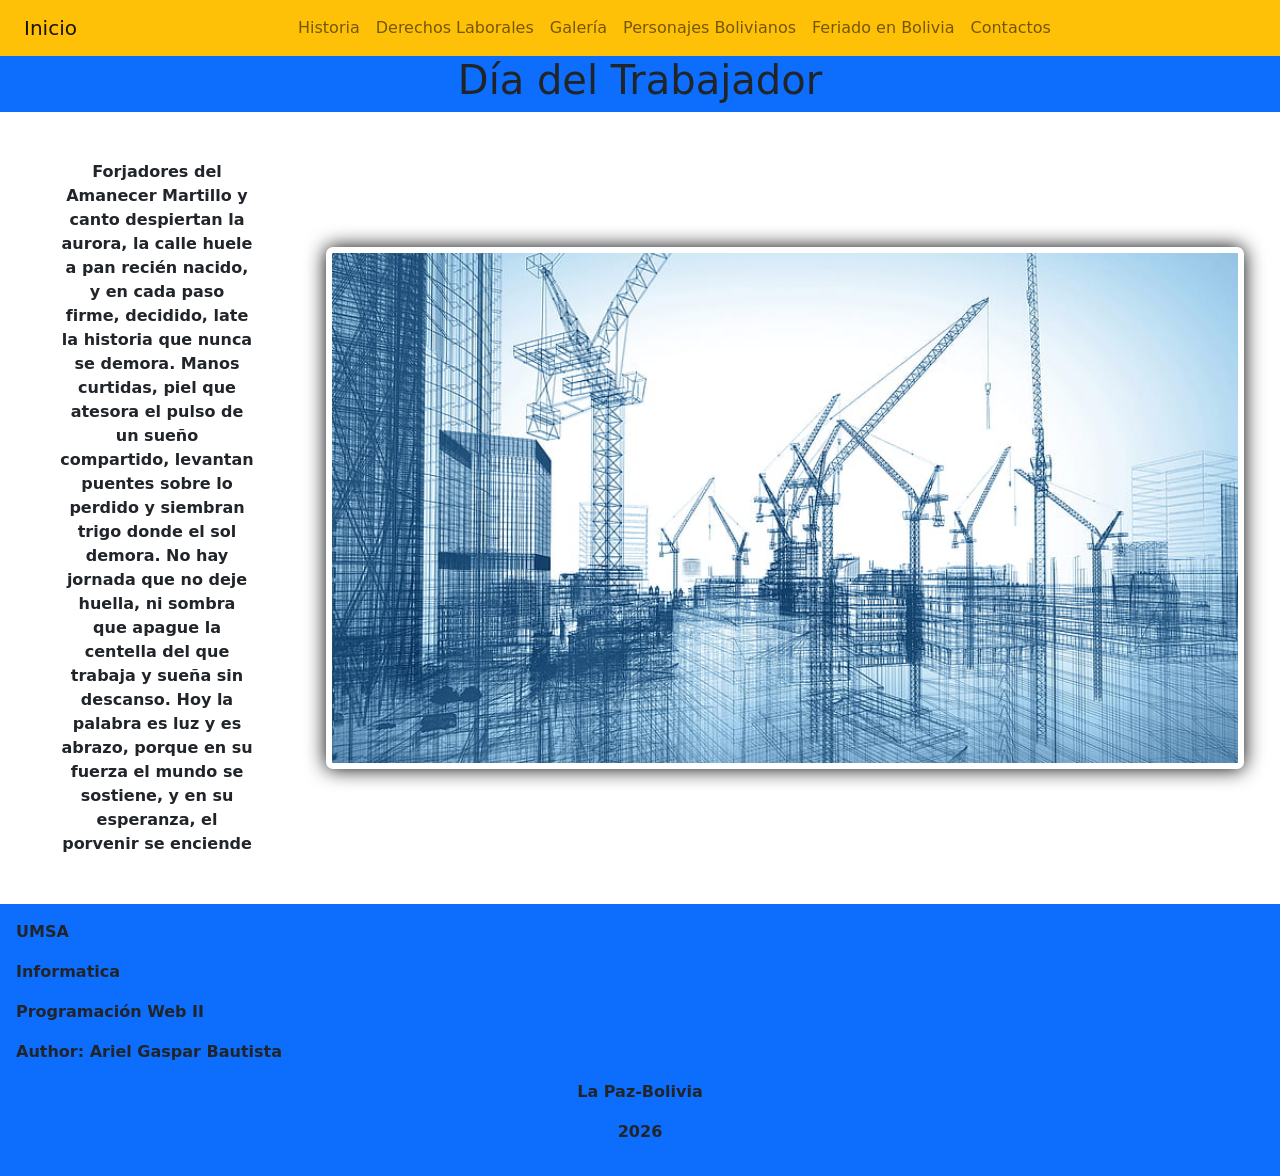
<file: index.html>
<!DOCTYPE html>
<html lang="es">
<head>
    <meta charset="UTF-8">
    <meta name="viewport" content="width=device-width, initial-scale=1.0">
    <link rel="stylesheet" href="css/bootstrap.min.css">
    <script src="js/bootstrap.bundle.min.js"></script>
    <link rel="icon" type="image/png" href="">
    <link rel="stylesheet" href="style/style.css">
    <link rel="stylesheet" href="style/css.css">
    <title>DiaDelTrabajo</title>
</head>
<body>
    <div class="container-fluid">
        <div class="row">
            <nav class="col bg-warning">
                <!--navbar-->
                <nav class="navbar navbar-expand-lg bg-warning">
  <div class="container-fluid">
    <a class="navbar-brand" href="index.html">Inicio</a>
    <button class="navbar-toggler" type="button" data-bs-toggle="collapse" data-bs-target="#navbarNav" aria-controls="navbarNav" aria-expanded="false" aria-label="Toggle navigation">
      <span class="navbar-toggler-icon"></span>
    </button>
    <div class="collapse navbar-collapse" id="navbarNav">
      <ul class="navbar-nav m-auto">
        <li class="nav-item">
          <a class="nav-link" aria-current="page" href="pages/historia.html">Historia</a>
        </li>
        <li class="nav-item">
          <a class="nav-link" href="pages/derechos.html">Derechos Laborales</a>
        </li>
        <li class="nav-item">
          <a class="nav-link" href="pages/galeria.html">Galería</a>
        </li>
        <li class="nav-item">
          <a class="nav-link" href="pages/personajes.html">Personajes Bolivianos</a>
        </li>
        <li class="nav-item">
          <a class="nav-link" href="pages/feriado.html">Feriado en Bolivia</a>
        </li>
        <li class="nav-item">
          <a class="nav-link" href="pages/contacto.html">Contactos</a>
        </li>
      </ul>
    </div>
  </div>
</nav>
                <!--End navbar-->
            </nav>
        </div>
        <div class="row">
            <div class="col bg-primary text-center">
              <h1 class="">Día del Trabajador</h1>
              </div>
              <div class="row">
                <div class="col-3 text-center"><p class="p-6 m-5 fs-6 fw-bold">Forjadores del Amanecer

Martillo y canto despiertan la aurora,

la calle huele a pan recién nacido,

y en cada paso firme, decidido,

late la historia que nunca se demora.

Manos curtidas, piel que atesora

el pulso de un sueño compartido,

levantan puentes sobre lo perdido

y siembran trigo donde el sol demora.

No hay jornada que no deje huella,

ni sombra que apague la centella

del que trabaja y sueña sin descanso.

Hoy la palabra es luz y es abrazo,

porque en su fuerza el mundo se sostiene,

y en su esperanza, el porvenir se enciende</p></div>
                <div class="col-9 m-auto"><img class="imt img-fluid" src="img/Rbg.jpeg"></div>
              </div>
        </div>
        <div class="row">
            <footer class="col bg-primary p-3">
                <blockquote class="fw-bold">UMSA</blockquote>
                <blockquote class="fw-bold">Informatica</blockquote>
                <blockquote class="fw-bold">Programación Web II</blockquote>
                <blockquote class="fw-bold">Author: Ariel Gaspar Bautista</blockquote>
                <P class="text-center fw-bold">La Paz-Bolivia</P>
                <p class="text-center fw-bold">2026</p>
            </footer>
        </div>
    </div>
</body>
</html>
</file>
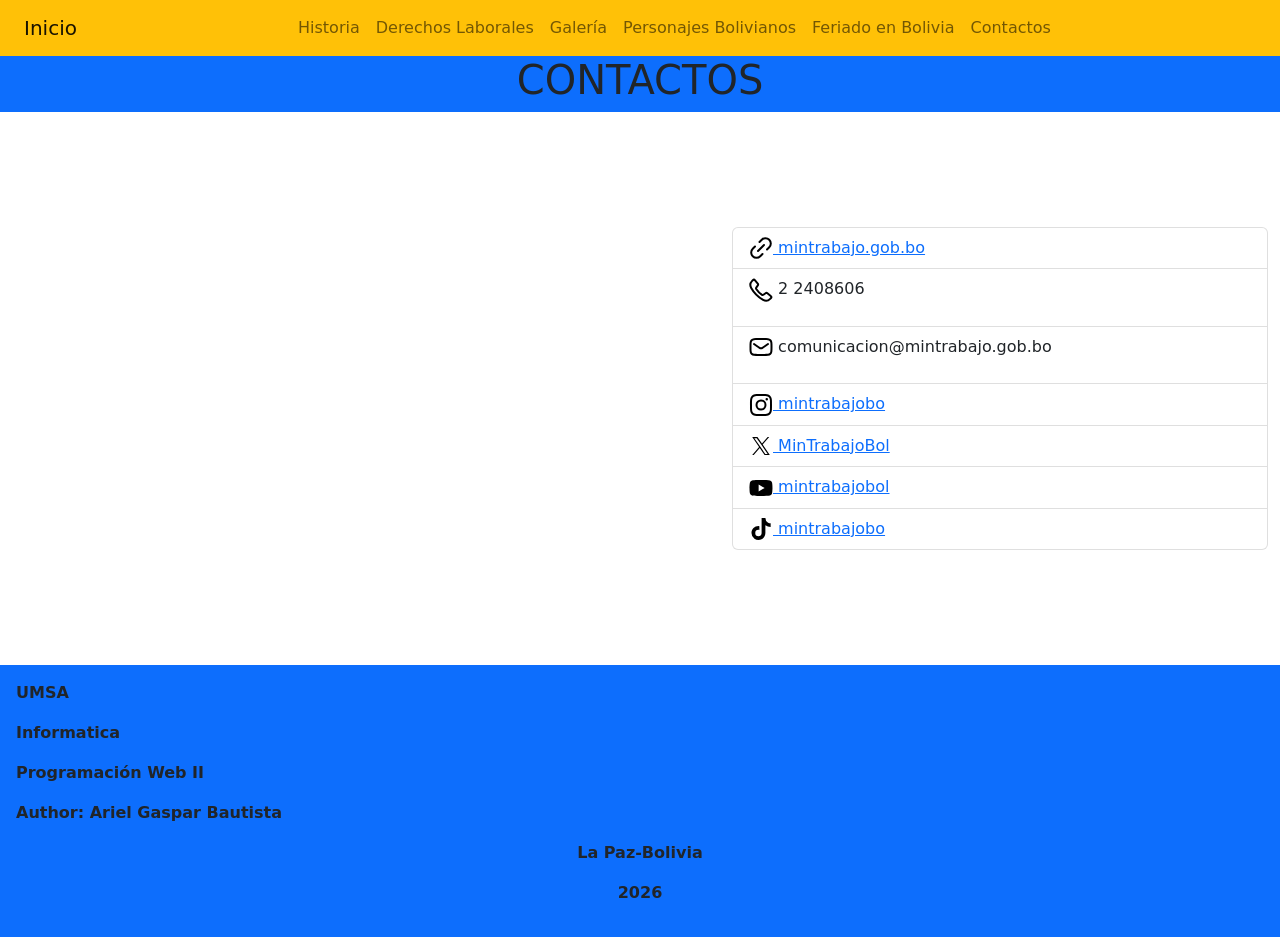
<file: pages/contacto.html>
<!DOCTYPE html>
<html lang="es">
<head>
    <meta charset="UTF-8">
    <meta name="viewport" content="width=device-width, initial-scale=1.0">
    <link rel="stylesheet" href="../css/bootstrap.min.css">
    <script src="../js/bootstrap.bundle.min.js"></script>
    <link rel="icon" type="image/png" href="">
    <link rel="stylesheet" href="../style/style.css">
    <title>DiaDelTrabajo</title>
</head>
<body>
    <div class="container-fluid">
        <div class="row">
            <nav class="col bg-warning">
                <!--navbar-->
                <nav class="navbar navbar-expand-lg bg-warning">
  <div class="container-fluid">
    <a class="navbar-brand" href="../index.html">Inicio</a>
    <button class="navbar-toggler" type="button" data-bs-toggle="collapse" data-bs-target="#navbarNav" aria-controls="navbarNav" aria-expanded="false" aria-label="Toggle navigation">
      <span class="navbar-toggler-icon"></span>
    </button>
    <div class="collapse navbar-collapse" id="navbarNav">
      <ul class="navbar-nav m-auto">
        <li class="nav-item">
          <a class="nav-link" aria-current="page" href="../pages/historia.html">Historia</a>
        </li>
        <li class="nav-item">
          <a class="nav-link" href="../pages/derechos.html">Derechos Laborales</a>
        </li>
        <li class="nav-item">
          <a class="nav-link" href="../pages/galeria.html">Galería</a>
        </li>
        <li class="nav-item">
          <a class="nav-link" href="../pages/personajes.html">Personajes Bolivianos</a>
        </li>
        <li class="nav-item">
          <a class="nav-link" href="../pages/feriado.html">Feriado en Bolivia</a>
        </li>
        <li class="nav-item">
          <a class="nav-link" href="../pages/contacto.html">Contactos</a>
        </li>
      </ul>
    </div>
  </div>
</nav>
                <!--End navbar-->
            </nav>
        </div>
        <div class="row text-center">
            <header class="col bg-primary"><h1>CONTACTOS</h1></header>
        </div>
        <div class="row">
            <main class="col">
                <!--map-->
                <div class="row">
                <div class="col m-5">
                  <iframe src="https://www.google.com/maps/embed?pb=!1m18!1m12!1m3!1d3825.580920738236!2d-68.14025302901516!3d-16.496744649429438!2m3!1f0!2f0!3f0!3m2!1i1024!2i768!4f13.1!3m3!1m2!1s0x915f2073de103eaf%3A0x1b8e00498584bc22!2sMinisterio%20de%20Trabajo%2C%20Empleo%20y%20Previsi%C3%B3n%20Social!5e0!3m2!1ses-419!2sbo!4v1776927200393!5m2!1ses-419!2sbo" width="600" height="450" style="border:0;" allowfullscreen="" loading="lazy" referrerpolicy="no-referrer-when-downgrade"></iframe>
                </div>
                <div class="col m-auto">
                  <ul class="list-group">
                  <li class="list-group-item">
                  <img src="../img/descarga.svg"><a href="https://l.facebook.com/l.php?u=https%3A%2F%2Fwww.mintrabajo.gob.bo%2F%3Ffbclid%3DIwZXh0bgNhZW0CMTAAYnJpZBEwWmNFZ1N0ZTJ6ZXlzU0I4WnNydGMGYXBwX2lkEDIyMjAzOTE3ODgyMDA4OTIAAR6c6q6YZpB5W650wBblJY7W7q9lQ9drMOoebnf7HS5QLGgKd6az6BSxB7Tl_Q_aem_VzVp-wIztrCH6z2hYXXe9w&h=AT5uEue8LICEJiqKsL6uApOVJeTpqvaAY6ZvGy0azm4k1Mr2y8JbfFb8DuQQWA_so3A4UOdSInxCcISWMXA0RtxlN_s0xuBhww7mhQPfaeOOZaXTc7n8RHDkc_OSdjWAqhOofT3bi687gy2620zM"> mintrabajo.gob.bo</a>
                  </li>
                  <li class="list-group-item">
                  <p><img src="../img/descarga (2).svg"> 2 2408606</p>
                  </li>
                  <li class="list-group-item">
                  <p><img src="../img/descarga (3).svg"> comunicacion@mintrabajo.gob.bo</p>
                  </li>
                  <li class="list-group-item">
                  <img src="../img/descarga (1).svg"><a href="https://l.facebook.com/l.php?u=https%3A%2F%2Fwww.instagram.com%2Fmintrabajobo%3Ffbclid%3DIwZXh0bgNhZW0CMTAAYnJpZBExOEE2MHI2Z09xRVJKSkhEb3NydGMGYXBwX2lkEDIyMjAzOTE3ODgyMDA4OTIAAR4p4jTYsiE_fJFc2Vkwd1w7nf1b4uo4R61tm4fbgdUyPOECaMXtv7O61Z_NDw_aem_m-Vd0Z65QtRrsaAR72PyIA&h=AT5eGxN70wQ8SkfLOiK4QRAzFBQl5LB8Og_ILEvk0tZ9rBcxKBZ0Vyd9882uqw7TWIdc43NgyUxGz9RYOiXvS6gjJVATrvpreGmPzj_xhe4BKpitPYeNIVQn_zogKuvs6s3oQzHbZrOdAYg_EdTP"> mintrabajobo</a>
                  </li>
                  <li class="list-group-item">
                  <img src="../img/descarga (4).svg"><a href="https://l.facebook.com/l.php?u=https%3A%2F%2Fx.com%2FMinTrabajoBol%3Ffbclid%3DIwZXh0bgNhZW0CMTAAYnJpZBExOEE2MHI2Z09xRVJKSkhEb3NydGMGYXBwX2lkEDIyMjAzOTE3ODgyMDA4OTIAAR4p4jTYsiE_fJFc2Vkwd1w7nf1b4uo4R61tm4fbgdUyPOECaMXtv7O61Z_NDw_aem_m-Vd0Z65QtRrsaAR72PyIA&h=AT4QzNnErp3OqiiGYC0lD28SgjHMFLlg8KcNZa6v-qqoTTRHO4egjEG7ecm0dJu4eA25tUOaZZB_VbQ0l-ZPA28O_vJ4Ps222EonQtGhhy1eQl1p72PWBMh4rh_dcUX17p-2Sj1AfHNeqHuwhBRJ"> MinTrabajoBol</a>
                  </li>
                  <li class="list-group-item">
                  <img src="../img/descarga (5).svg"><a href="https://l.facebook.com/l.php?u=https%3A%2F%2Fyoutube.com%2F%40mintrabajobol%3Ffbclid%3DIwZXh0bgNhZW0CMTAAYnJpZBExOEE2MHI2Z09xRVJKSkhEb3NydGMGYXBwX2lkEDIyMjAzOTE3ODgyMDA4OTIAAR6uLZb6MzRKkDuSryYqBb7L6yzVwPgkyTDq9lwG7CFO2U5LqMX5hwYbfl_ICw_aem_xDMMnAJRj3SIn_HCbjnzkQ&h=AT7F2pwOWlRWso7RGoZ6zS34jfgksHMxx92lbNWxHgSW5Ldl5FlACJVVqoseLeRkzm6V1ftfKbvoFXBnn4m410Pu2DDVdw7BhCmncqakRcMyh6bxeWU0GFZFcBwrii6CzLG_wcEtL0S2FZ7i277D"> mintrabajobol</a>
                  </li>
                  <li class="list-group-item">
                  <img src="../img/descarga (6).svg"><a href="https://l.facebook.com/l.php?u=https%3A%2F%2Ftiktok.com%2F%40mintrabajobo%3Ffbclid%3DIwZXh0bgNhZW0CMTAAYnJpZBExOEE2MHI2Z09xRVJKSkhEb3NydGMGYXBwX2lkEDIyMjAzOTE3ODgyMDA4OTIAAR4p4jTYsiE_fJFc2Vkwd1w7nf1b4uo4R61tm4fbgdUyPOECaMXtv7O61Z_NDw_aem_m-Vd0Z65QtRrsaAR72PyIA&h=AT707xj2PPPS1BrX8P3NZXboyBqHT7ccsE1bLTDf16TRWGYAxUhxQNHDJKk0JeCqZG4RHOvndC5E5P96U4MIDffF2pdVpyB8GBtknD241GQJ9mRO5a3cwTGQUsHPNu6e2wSqg64weWivO8-BOVzt"> mintrabajobo</a>
                  </li>
                  </ul>
                </div>
                </div>
                <!--End map-->
            </main>
        </div>
        <div class="row">
            <section class="col bg-warning">
            </section>
            <section class="col bg-warning">
            </section>
        </div>
        <div class="row">
            <footer class="col bg-primary p-3">
                <blockquote class="fw-bold">UMSA</blockquote>
                <blockquote class="fw-bold">Informatica</blockquote>
                <blockquote class="fw-bold">Programación Web II</blockquote>
                <blockquote class="fw-bold">Author: Ariel Gaspar Bautista</blockquote>
                <P class="text-center fw-bold">La Paz-Bolivia</P>
                <p class="text-center fw-bold">2026</p>
            </footer>
        </div>
    </div>
</body>
</html>
</file>
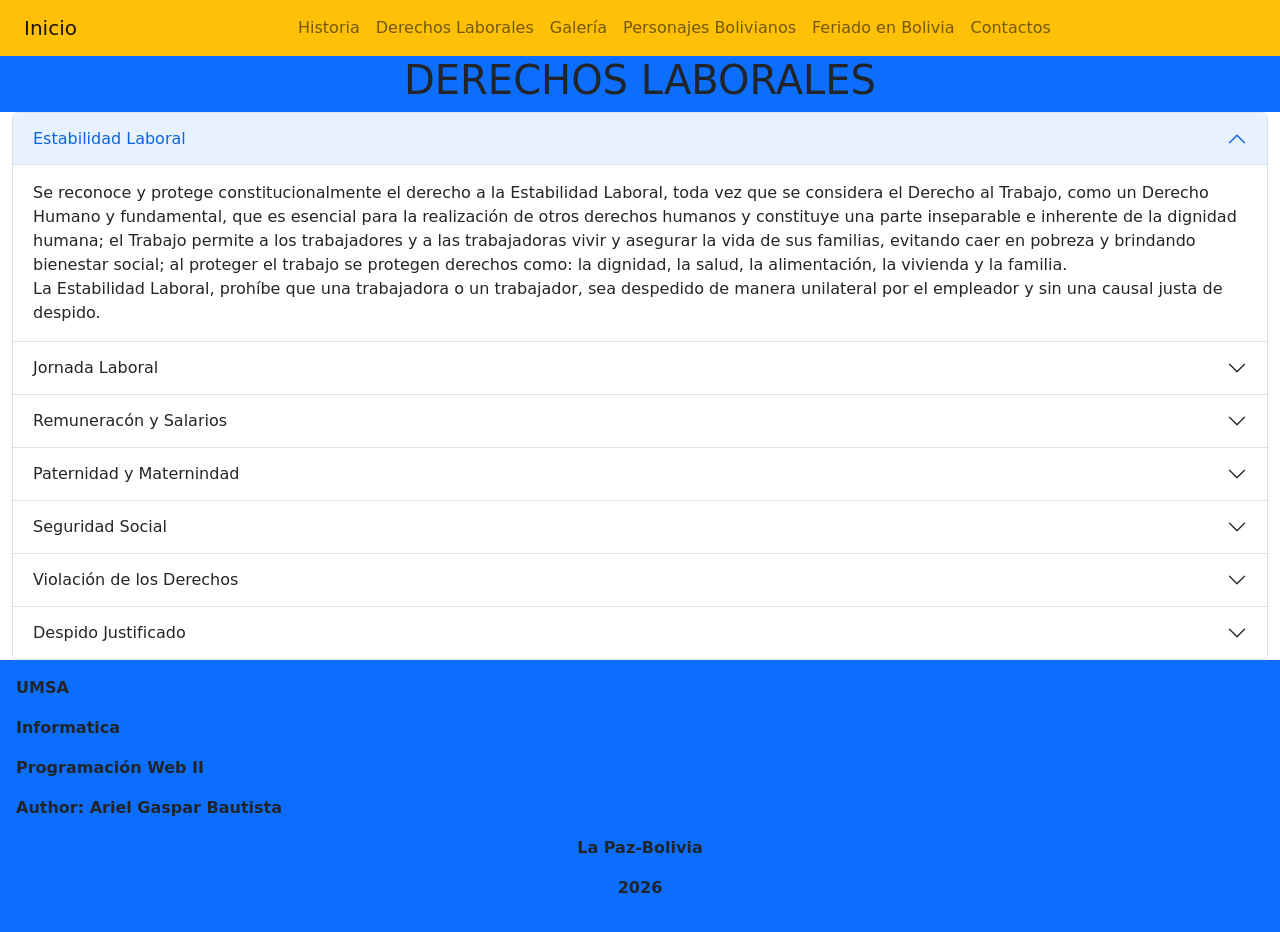
<file: pages/derechos.html>
<!DOCTYPE html>
<html lang="es">
<head>
    <meta charset="UTF-8">
    <meta name="viewport" content="width=device-width, initial-scale=1.0">
    <link rel="stylesheet" href="../css/bootstrap.min.css">
    <script src="../js/bootstrap.bundle.min.js"></script>
    <link rel="icon" type="image/png" href="">
    <link rel="stylesheet" href="../style/style.css">
    <title>DiaDelTrabajo</title>
</head>
<body>
    <div class="container-fluid">
        <div class="row">
            <nav class="col bg-warning">
                <!--navbar-->
                <nav class="navbar navbar-expand-lg bg-warning">
  <div class="container-fluid">
    <a class="navbar-brand" href="../index.html">Inicio</a>
    <button class="navbar-toggler" type="button" data-bs-toggle="collapse" data-bs-target="#navbarNav" aria-controls="navbarNav" aria-expanded="false" aria-label="Toggle navigation">
      <span class="navbar-toggler-icon"></span>
    </button>
    <div class="collapse navbar-collapse" id="navbarNav">
      <ul class="navbar-nav m-auto">
        <li class="nav-item">
          <a class="nav-link" aria-current="page" href="../pages/historia.html">Historia</a>
        </li>
        <li class="nav-item">
          <a class="nav-link" href="../pages/derechos.html">Derechos Laborales</a>
        </li>
        <li class="nav-item">
          <a class="nav-link" href="../pages/galeria.html">Galería</a>
        </li>
        <li class="nav-item">
          <a class="nav-link" href="../pages/personajes.html">Personajes Bolivianos</a>
        </li>
        <li class="nav-item">
          <a class="nav-link" href="../pages/feriado.html">Feriado en Bolivia</a>
        </li>
        <li class="nav-item">
          <a class="nav-link" href="../pages/contacto.html">Contactos</a>
        </li>
      </ul>
    </div>
  </div>
</nav>
                <!--End navbar-->
            </nav>
        </div>
        <div class="row text-center">
            <header class="col bg-primary"><h1>DERECHOS LABORALES</h1></header>
        </div>
        <div class="row">
            <main class="col">
                <!--acordeon-->
                <div class="accordion" id="accordionExample">
  <div class="accordion-item">
    <h2 class="accordion-header" id="headingOne">
      <button class="accordion-button" type="button" data-bs-toggle="collapse" data-bs-target="#collapseOne" aria-expanded="true" aria-controls="collapseOne">
        Estabilidad Laboral
      </button>
    </h2>
    <div id="collapseOne" class="accordion-collapse collapse show" aria-labelledby="headingOne" data-bs-parent="#accordionExample">
      <div class="accordion-body">Se reconoce y protege constitucionalmente el derecho a la Estabilidad Laboral, toda vez que se considera el Derecho al Trabajo, como un Derecho Humano y fundamental, que es esencial para la realización de otros derechos humanos y constituye una parte inseparable e inherente de la dignidad humana; el Trabajo permite a los trabajadores y a las trabajadoras vivir y asegurar la vida de sus familias, evitando caer en pobreza y brindando bienestar social; al proteger el trabajo se protegen derechos como: la dignidad, la salud, la alimentación, la vivienda y la familia.
<br>
La Estabilidad Laboral, prohíbe que una trabajadora o un trabajador, sea despedido de manera unilateral por el empleador y sin una causal justa de despido.
      </div>
    </div>
  </div>
  <div class="accordion-item">
    <h2 class="accordion-header" id="headingTwo">
      <button class="accordion-button collapsed" type="button" data-bs-toggle="collapse" data-bs-target="#collapseTwo" aria-expanded="false" aria-controls="collapseTwo">
        Jornada Laboral
      </button>
    </h2>
    <div id="collapseTwo" class="accordion-collapse collapse" aria-labelledby="headingTwo" data-bs-parent="#accordionExample">
      <div class="accordion-body">Se reconoce, la Jornada Laboral, que está regulada por ley para proteger la salud y el equilibrio entre trabajo y vida personal de las trabajadoras y de los trabajadores. La legislación establece límites claros en cuanto al número máximo de 8 horas al día que un trabajador o una trabajadora puede laborar; así también, hay máximos semanales, siendo que las mujeres solo pueden trabajar 40 horas a la semana, los hombres que trabajan en el sector servicios y comercios un máximo de 44 horas semanales, y los hombres que trabajan en el sector industrial un máximo de 48 horas semanales, estos últimos reciben un pago adicional que es el salario dominical.
<br>
Pasada las 8 horas de trabajo se paga la hora extra, la misma que equivale a un monto económico doble.
<br>
Se reconoce el derecho al descanso obligatorio, donde mujeres descansan dos días a la semana, los hombres que trabajan en el sector servicios y comercio un día y medio de descanso y los hombres que trabajan en el sector industrial descansan un día a la semana.
      </div>
    </div>
  </div>
  <div class="accordion-item">
    <h2 class="accordion-header" id="headingThree">
      <button class="accordion-button collapsed" type="button" data-bs-toggle="collapse" data-bs-target="#collapseThree" aria-expanded="false" aria-controls="collapseThree">
        Remuneracón y Salarios
      </button>
    </h2>
    <div id="collapseThree" class="accordion-collapse collapse" aria-labelledby="headingThree" data-bs-parent="#accordionExample">
      <div class="accordion-body">Se reconoce y protege el derecho al Salario Mínimo y a la No Rebaja del Salario pactado; la legislación establece para cada gestión, el pago mínimo obligatorio que debe recibir una trabajadora o un trabajador por su desempeño laboral; de igual manera una vez pactado el monto de salario que no puede ser inferior al salario mínimo nacional, el Empleador no puede rebajar el salario, ya que una rebaja salarial vulnera el objetivo social económico del salario, el cual es cubrir las necesidades de alimentación y manutención de los trabajadores y sus familias; bajo esta perspectiva se Constitucionaliza el derecho al pago del salario, de igual manera que el derecho a la salud y a la vida.
<br>
Cabe resaltar en este punto, que en Bolivia las trabajadoras y los trabajadores tienen derecho a 14 salarios anuales, que son: los 12 salarios mensuales, 1 Aguinaldo de Navidad y 1 salario por Indemnización.
<br>
Otro derecho fundamental es el disfrute de Vacaciones Remuneradas; las trabajadoras y los trabajadores tienen derecho a gozar de períodos de descanso pagados después de cierto tiempo de servicio continuo; esto permite a los trabajadores y a las trabajadoras descansar, recuperarse física y mentalmente, promoviendo así su bienestar general.
<br>
Se reconoce y paga la Indemnización, que es el pago por el tiempo de servicio, equivale a un monto económico de un salario total de la trabajadora o trabajador, por cada año cumplido dentro de la relación laboral. Este pago se hace al finalizar la relación laboral, o en su caso a solicitud del trabajador o trabajadora una vez hayan transcurrido 5 años de servicio (quinquenio).
<br>
Cada año, se reconoce el pago del Aguinaldo de Navidad, es un derecho laboral ,que se paga de manera obligatoria en el mes de diciembre; el pago corresponde a 1 mes de salario completo para aquellos trabajadores o aquellas trabajadoras que hayan cumplido 1 año trabajando, y el pago es en duodécimas para aquellos trabajadores o aquellas trabajadoras que llevan mínimamente 3 meses trabajando. Los empleadores tienen que hacer efectivo este pago hasta el 20 de diciembre de cada año, pasada esta fecha y de no haberse pagado, la sanción es pagar el doble.
      </div>
    </div>
  </div>
  <div class="accordion-item">
    <h2 class="accordion-header" id="headingFour">
      <button class="accordion-button collapsed" type="button" data-bs-toggle="collapse" data-bs-target="#collapseFour" aria-expanded="false" aria-controls="collapseFour">
        Paternidad y Maternindad
      </button>
    </h2>
    <div id="collapseFour" class="accordion-collapse collapse" aria-labelledby="headingFour" data-bs-parent="#accordionExample">
      <div class="accordion-body">Se protege la maternidad y la paternidad; la trabajadora que es madre progenitora y el trabajador que es padre progenitor, gozan de Inamovilidad Laboral, derecho que es efectivo desde el momento de probarse el embarazo hasta que la hijo o hijo cumpla un año de edad, este derecho constitucional, establece que no se puede despedir a la madre progenitora o al padre progenitor, inclusive no se puede rebajar su salario o cambiar de cargo o ubicación geográfica del puesto de trabajo.
<br>
De igual manera, la madre o el padre progenitor trabajador, reciben el Subsidio Prenatal en especie, que es cubierto en su totalidad de manera mensual por el Empleador, se otorga desde el quinto de embarazo de la trabajadora o de la pareja de trabajador que es padre progenitor, hasta que nazca la hija o hijo.
<br>
Una vez nacida la hija o el hijo, el Empleador debe pagar el Bono de Nacimiento, equivale al pago de un salario mínimo nacional; también se otorga el Subsidio de Lactancia en especie, que es cubierto en su totalidad de manera mensual por el Empleador, este se otorga desde el nacimiento de la hija o hijo, hasta que cumpla 1 año de edad.
      </div>
    </div>
  </div>
  <div class="accordion-item">
    <h2 class="accordion-header" id="headingFive">
      <button class="accordion-button collapsed" type="button" data-bs-toggle="collapse" data-bs-target="#collapseFive" aria-expanded="false" aria-controls="collapseFive">
        Seguridad Social
      </button>
    </h2>
    <div id="collapseFive" class="accordion-collapse collapse" aria-labelledby="headingFive" data-bs-parent="#accordionExample">
      <div class="accordion-body">La Seguridad Social también es un aspecto vital en los derechos laborales reconocidos en Bolivia; las trabajadoras y los trabajadores tienen derecho a estar protegidos por un sistema de salud integral que cubra eventualidades como enfermedades o accidentes laborales; esto incluye acceso a servicios médicos adecuados y prestaciones económicas durante períodos de incapacidad temporal o permanente.
<br>
La Seguridad Social a corto plazo (salud) es brindada por las Cajas de Salud y la Seguridad Social a largo plazo (jubilación) es brindada por la Gestora Pública de la Seguridad Social. El Empleador esta obligado a cubrir con la totalidad del pago a favor de la Caja de Salud por la prestación médica, el pago es mensual y equivale al 10% del salario que percibe la trabajadora o el trabajador.
<br>
Se garantiza el derecho a la Sindicalización, lo cual implica que los trabajadores tienen libertad para asociarse en sindicatos y defender sus intereses laborales de manera colectiva. Esto les otorga la capacidad de negociar condiciones laborales, salarios y beneficios con los empleadores, fortaleciendo así su posición en el ámbito laboral; los miembros del Sindicato durante su gestión y luego de un año de finalizada la misma, no pueden ser despedidos, gozando de fuero sindical.
      </div>
    </div>
  </div>
  <div class="accordion-item">
    <h2 class="accordion-header" id="headingSix">
      <button class="accordion-button collapsed" type="button" data-bs-toggle="collapse" data-bs-target="#collapseSix" aria-expanded="false" aria-controls="collapseSix">
        Violación de los Derechos
      </button>
    </h2>
    <div id="collapseSix" class="accordion-collapse collapse" aria-labelledby="headingSix" data-bs-parent="#accordionExample">
      <div class="accordion-body">En caso de violación de los derechos laborales, es posible presentar demandas ante las autoridades competentes, las denuncias pueden ser presentadas ante el Ministerio de Trabajo (Ley de Restitución de Derechos Laborales) en los siguientes casos:
<br>
· Demanda por Reincorporación Laboral en los casos de despidos injustificados o cuando se vulnera la Inamovilidad Laboral de la madre o del padre progenitor.
<br>
· Demanda por Restitución de Salarios no pagados o rebajas salariales.
<br>
· Demanda por Restitución de Derechos Laborales cuando el empleador modifica de manera unilateral las condiciones de trabajo como ser: cargo, lugar de trabajo, funciones y/o jornada laboral.
<br>
· Demanda por Reincorporación Laboral en los casos de vulneración a la inamovilidad laboral por discapacidad, enfermedad permanente, enfermedad grave o enfermedad terminal, ya sea del trabajador o de la trabajadora, o de sus hijos dependientes.
<br>
· Demanda por vulneración al fuero Sindical.
<br>
A su vez, el trabajador o la trabajadora, puede recurrir al Juez Laboral competente del Tribunal Departamental de Justicia de su domicilio, en los siguientes casos:
<br>
· Demanda por pago de Beneficios Sociales.
<br>
· Demanda por Reliquidación de Beneficios Sociales.
<br>
· Demanda por Reincorporación Laboral.
<br>
Estas demandas pueden dar lugar a inspecciones, multas y sanciones contra aquellos empleadores que no cumplan con sus obligaciones legales.
      </div>
    </div>
  </div>
  <div class="accordion-item">
    <h2 class="accordion-header" id="headingSeven">
      <button class="accordion-button collapsed" type="button" data-bs-toggle="collapse" data-bs-target="#collapseSeven" aria-expanded="false" aria-controls="collapseSeven">
        Despido Justificado
      </button>
    </h2>
    <div id="collapseSeven" class="accordion-collapse collapse" aria-labelledby="headingSeven" data-bs-parent="#accordionExample">
      <div class="accordion-body">Cuando el trabajador o la trabajadora, incurra en causales de despido justificado, contempladas en la ley, y previo proceso interno, donde se otorguen las garantías constitucionales a la defensa y a la apelación a favor de la trabajadora o del trabajador, el Empleador puede despedir. Las causales de despido justificado son:
<br>
Perjuicio material causado con intención en las máquinas, productos o mercaderías.
<br>
Revelación de secretos industriales.
Omisiones o imprudencias que afecten a la higiene y seguridad industriales.
<br>
Inasistencia injustificada de más de seis días consecutivos.
Incumplimiento total o parcial del contrato de trabajo.
Abuso de confianza, robo o hurto.
Vías de hecho, injurias o conducta inmoral en el trabajo.
Abandono del trabajo.
<br>
Esta siempre como alternativa la mediación y conciliación laboral, como recursos utilizados para resolver conflictos entre empleadores y trabajadores; donde a través del diálogo y la negociación, se busca encontrar soluciones justas y equitativas para ambas partes; el proceso de conciliación se sustancia ante el Inspector de Trabajo del Ministerio de Trabajo donde tiene su domicilio el trabajador o la trabajadora.
      </div>
    </div>
  </div>
</div>
                <!--End acordeon-->
            </main>
        </div>
        <div class="row">
            <section class="col bg-warning">
            </section>
            <section class="col bg-warning">
            </section>
        </div>
        <div class="row">
            <footer class="col bg-primary p-3">
                <blockquote class="fw-bold">UMSA</blockquote>
                <blockquote class="fw-bold">Informatica</blockquote>
                <blockquote class="fw-bold">Programación Web II</blockquote>
                <blockquote class="fw-bold">Author: Ariel Gaspar Bautista</blockquote>
                <P class="text-center fw-bold">La Paz-Bolivia</P>
                <p class="text-center fw-bold">2026</p>
            </footer>
        </div>
    </div>
</body>
</html>
</file>
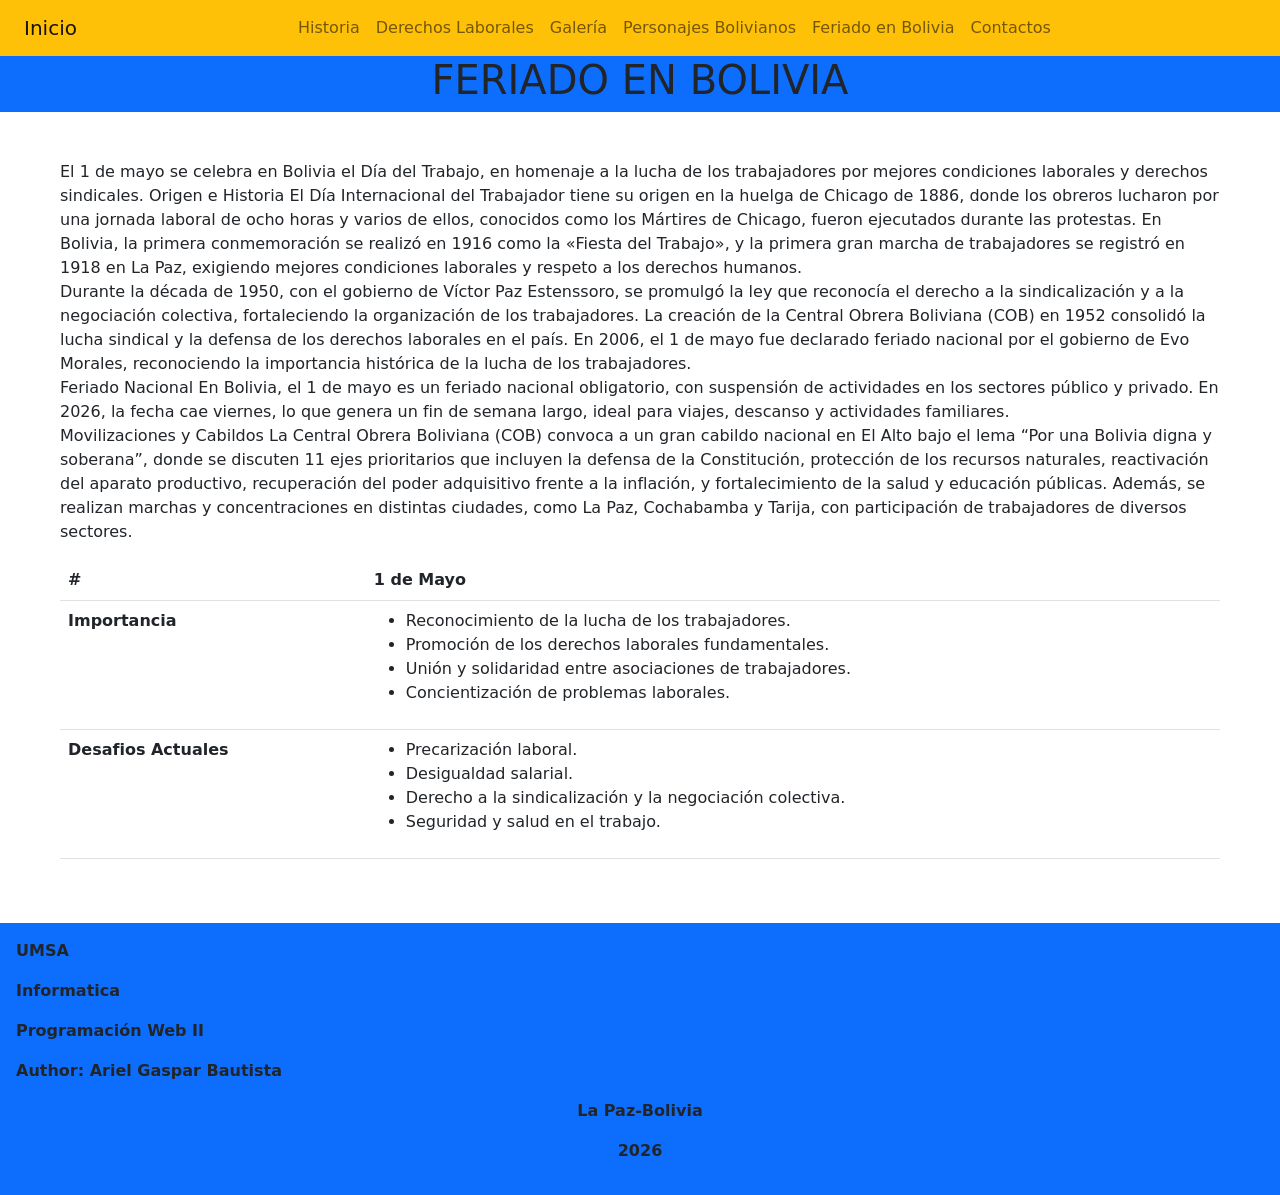
<file: pages/feriado.html>
<!DOCTYPE html>
<html lang="es">
<head>
    <meta charset="UTF-8">
    <meta name="viewport" content="width=device-width, initial-scale=1.0">
    <link rel="stylesheet" href="../css/bootstrap.min.css">
    <script src="../js/bootstrap.bundle.min.js"></script>
    <link rel="icon" type="image/png" href="">
    <link rel="stylesheet" href="../style/style.css">
    <title>DiaDelTrabajo</title>
</head>
<body>
    <div class="container-fluid">
        <div class="row">
            <nav class="col bg-warning">
                <!--navbar-->
                <nav class="navbar navbar-expand-lg bg-warning">
  <div class="container-fluid">
    <a class="navbar-brand" href="../index.html">Inicio</a>
    <button class="navbar-toggler" type="button" data-bs-toggle="collapse" data-bs-target="#navbarNav" aria-controls="navbarNav" aria-expanded="false" aria-label="Toggle navigation">
      <span class="navbar-toggler-icon"></span>
    </button>
    <div class="collapse navbar-collapse" id="navbarNav">
      <ul class="navbar-nav m-auto">
        <li class="nav-item">
          <a class="nav-link" aria-current="page" href="../pages/historia.html">Historia</a>
        </li>
        <li class="nav-item">
          <a class="nav-link" href="../pages/derechos.html">Derechos Laborales</a>
        </li>
        <li class="nav-item">
          <a class="nav-link" href="../pages/galeria.html">Galería</a>
        </li>
        <li class="nav-item">
          <a class="nav-link" href="../pages/personajes.html">Personajes Bolivianos</a>
        </li>
        <li class="nav-item">
          <a class="nav-link" href="../pages/feriado.html">Feriado en Bolivia</a>
        </li>
        <li class="nav-item">
          <a class="nav-link" href="../pages/contacto.html">Contactos</a>
        </li>
      </ul>
    </div>
  </div>
</nav>
                <!--End navbar-->
            </nav>
        </div>
        <div class="row text-center">
            <header class="col bg-primary"><h1>FERIADO EN BOLIVIA</h1></header>
        </div>
        <div class="row">
            <main class="col p-6 m-5">
                <!--table-->

                <p>El 1 de mayo se celebra en Bolivia el Día del Trabajo, en homenaje a la lucha de los trabajadores por mejores condiciones laborales y derechos sindicales.
Origen e Historia
El Día Internacional del Trabajador tiene su origen en la huelga de Chicago de 1886, donde los obreros lucharon por una jornada laboral de ocho horas y varios de ellos, conocidos como los Mártires de Chicago, fueron ejecutados durante las protestas. En Bolivia, la primera conmemoración se realizó en 1916 como la «Fiesta del Trabajo», y la primera gran marcha de trabajadores se registró en 1918 en La Paz, exigiendo mejores condiciones laborales y respeto a los derechos humanos.<br>

Durante la década de 1950, con el gobierno de Víctor Paz Estenssoro, se promulgó la ley que reconocía el derecho a la sindicalización y a la negociación colectiva, fortaleciendo la organización de los trabajadores. La creación de la Central Obrera Boliviana (COB) en 1952 consolidó la lucha sindical y la defensa de los derechos laborales en el país. En 2006, el 1 de mayo fue declarado feriado nacional por el gobierno de Evo Morales, reconociendo la importancia histórica de la lucha de los trabajadores.
<br>Feriado Nacional
En Bolivia, el 1 de mayo es un feriado nacional obligatorio, con suspensión de actividades en los sectores público y privado. En 2026, la fecha cae viernes, lo que genera un fin de semana largo, ideal para viajes, descanso y actividades familiares.
<br>Movilizaciones y Cabildos
La Central Obrera Boliviana (COB) convoca a un gran cabildo nacional en El Alto bajo el lema “Por una Bolivia digna y soberana”, donde se discuten 11 ejes prioritarios que incluyen la defensa de la Constitución, protección de los recursos naturales, reactivación del aparato productivo, recuperación del poder adquisitivo frente a la inflación, y fortalecimiento de la salud y educación públicas. Además, se realizan marchas y concentraciones en distintas ciudades, como La Paz, Cochabamba y Tarija, con participación de trabajadores de diversos sectores.
</p>
                <table class="table">
  <thead>
    <tr>
      <th scope="col">#</th>
      <th scope="col">1 de Mayo</th>
    </tr>
  </thead>
  <tbody>
    <tr>
      <th scope="row">Importancia</th>
      <td>
        <ul>
          <li>Reconocimiento de la lucha de los trabajadores.</li>
          <li>Promoción de los derechos laborales fundamentales.</li>
          <li>Unión y solidaridad entre asociaciones de trabajadores.</li>
          <li>Concientización de problemas laborales.</li>
        </ul>
      </td>
    </tr>
    <tr>
      <th scope="row">Desafios Actuales</th>
      <td>
        <ul>
          <li>Precarización laboral.</li>
          <li>Desigualdad salarial.</li>
          <li>Derecho a la sindicalización y la negociación colectiva.</li>
          <li>Seguridad y salud en el trabajo.</li>
        </ul>
      </td>
    </tr>
  </tbody>
</table>
                <!--table-->
            </main>
        </div>
        <div class="row">
            <section class="col bg-warning">
            </section>
            <section class="col bg-warning">
            </section>
        </div>
        <div class="row">
            <footer class="col bg-primary p-3">
                <blockquote class="fw-bold">UMSA</blockquote>
                <blockquote class="fw-bold">Informatica</blockquote>
                <blockquote class="fw-bold">Programación Web II</blockquote>
                <blockquote class="fw-bold">Author: Ariel Gaspar Bautista</blockquote>
                <P class="text-center fw-bold">La Paz-Bolivia</P>
                <p class="text-center fw-bold">2026</p>
            </footer>
        </div>
    </div>
</body>
</html>
</file>
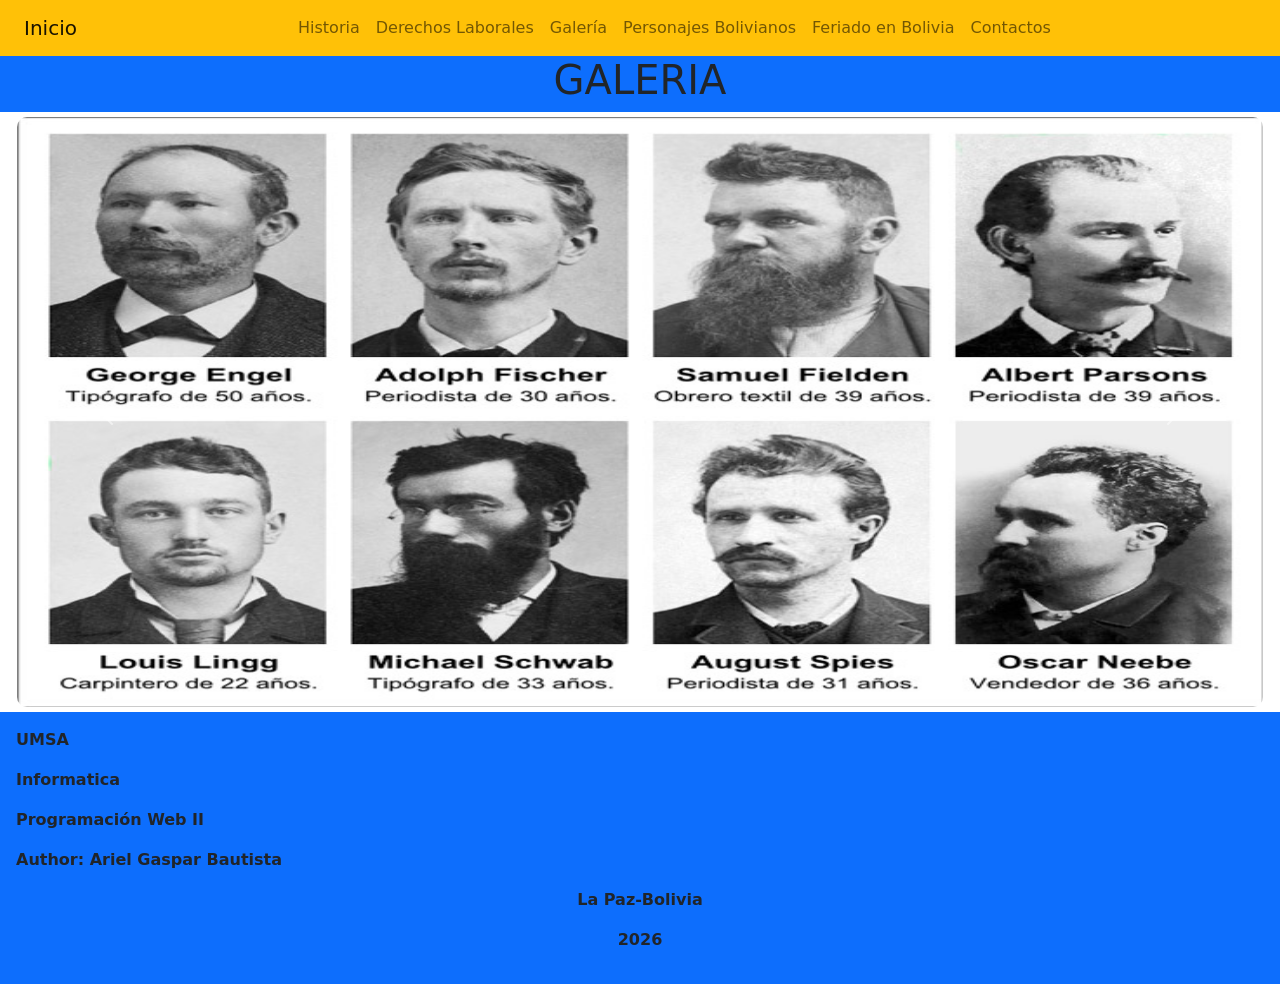
<file: pages/galeria.html>
<!DOCTYPE html>
<html lang="es">
<head>
    <meta charset="UTF-8">
    <meta name="viewport" content="width=device-width, initial-scale=1.0">
    <link rel="stylesheet" href="../css/bootstrap.min.css">
    <script src="../js/bootstrap.bundle.min.js"></script>
    <link rel="icon" type="image/png" href="">
    <link rel="stylesheet" href="../style/style.css">
    <title>DiaDelTrabajo</title>
</head>
<body>
    <div class="container-fluid">
        <div class="row">
            <nav class="col bg-warning">
                <!--navbar-->
                <nav class="navbar navbar-expand-lg bg-warning">
  <div class="container-fluid">
    <a class="navbar-brand" href="../index.html">Inicio</a>
    <button class="navbar-toggler" type="button" data-bs-toggle="collapse" data-bs-target="#navbarNav" aria-controls="navbarNav" aria-expanded="false" aria-label="Toggle navigation">
      <span class="navbar-toggler-icon"></span>
    </button>
    <div class="collapse navbar-collapse" id="navbarNav">
      <ul class="navbar-nav m-auto">
        <li class="nav-item">
          <a class="nav-link" aria-current="page" href="../pages/historia.html">Historia</a>
        </li>
        <li class="nav-item">
          <a class="nav-link" href="../pages/derechos.html">Derechos Laborales</a>
        </li>
        <li class="nav-item">
          <a class="nav-link" href="../pages/galeria.html">Galería</a>
        </li>
        <li class="nav-item">
          <a class="nav-link" href="../pages/personajes.html">Personajes Bolivianos</a>
        </li>
        <li class="nav-item">
          <a class="nav-link" href="../pages/feriado.html">Feriado en Bolivia</a>
        </li>
        <li class="nav-item">
          <a class="nav-link" href="../pages/contacto.html">Contactos</a>
        </li>
      </ul>
    </div>
  </div>
</nav>
                <!--End navbar-->
            </nav>
        </div>
        <div class="row text-center">
            <header class="col bg-primary"><h1>GALERIA</h1></header>
        </div>
        <div class="row">
            <main class="col">
                <!--carrusel-->
                <div id="carouselExampleControls" class="carousel slide" data-bs-ride="carousel">
  <div class="carousel-inner">
    <div class="carousel-item active">
      <img src="../img/arton14737.jpg" class="d-block w-100 img-carrusel " alt="...">
    </div>
    <div class="carousel-item">
      <img src="../img/dia-del-trabajo.webp" class="d-block w-100 img-carrusel img-carrusel" alt="...">
    </div>
    <div class="carousel-item">
      <img src="../img/El-Significado-del-1-de-Mayo-Historia.jpg" class="d-block w-100 img-carrusel" alt="...">
    </div>
    <div class="carousel-item">
      <img src="../img/f1280x720-18435_150110_5050.png" class="d-block w-100 img-carrusel" alt="...">
    </div>
    <div class="carousel-item">
      <img src="../img/f1280x720-18618_150293_5050.png" class="d-block w-100 img-carrusel" alt="...">
    </div>
    <div class="carousel-item">
      <img src="../img/gettyimages-967707331.jpg" class="d-block w-100 img-carrusel" alt="...">
    </div>
    <div class="carousel-item">
      <img src="../img/arton15119.jpg" class="d-block w-100 img-carrusel" alt="...">
    </div>
  </div>
  <button class="carousel-control-prev" type="button" data-bs-target="#carouselExampleControls" data-bs-slide="prev">
    <span class="carousel-control-prev-icon" aria-hidden="true"></span>
    <span class="visually-hidden">Previous</span>
  </button>
  <button class="carousel-control-next" type="button" data-bs-target="#carouselExampleControls" data-bs-slide="next">
    <span class="carousel-control-next-icon" aria-hidden="true"></span>
    <span class="visually-hidden">Next</span>
  </button>
</div>
                <!--End carrusel-->
            </main>
        </div>
        <div class="row">
            <section class="col bg-warning">
            </section>
            <section class="col bg-warning">
            </section>
        </div>
        <div class="row">
            <footer class="col bg-primary p-3">
                <blockquote class="fw-bold">UMSA</blockquote>
                <blockquote class="fw-bold">Informatica</blockquote>
                <blockquote class="fw-bold">Programación Web II</blockquote>
                <blockquote class="fw-bold">Author: Ariel Gaspar Bautista</blockquote>
                <P class="text-center fw-bold">La Paz-Bolivia</P>
                <p class="text-center fw-bold">2026</p>
            </footer>
        </div>
    </div>
</body>
</html>
</file>
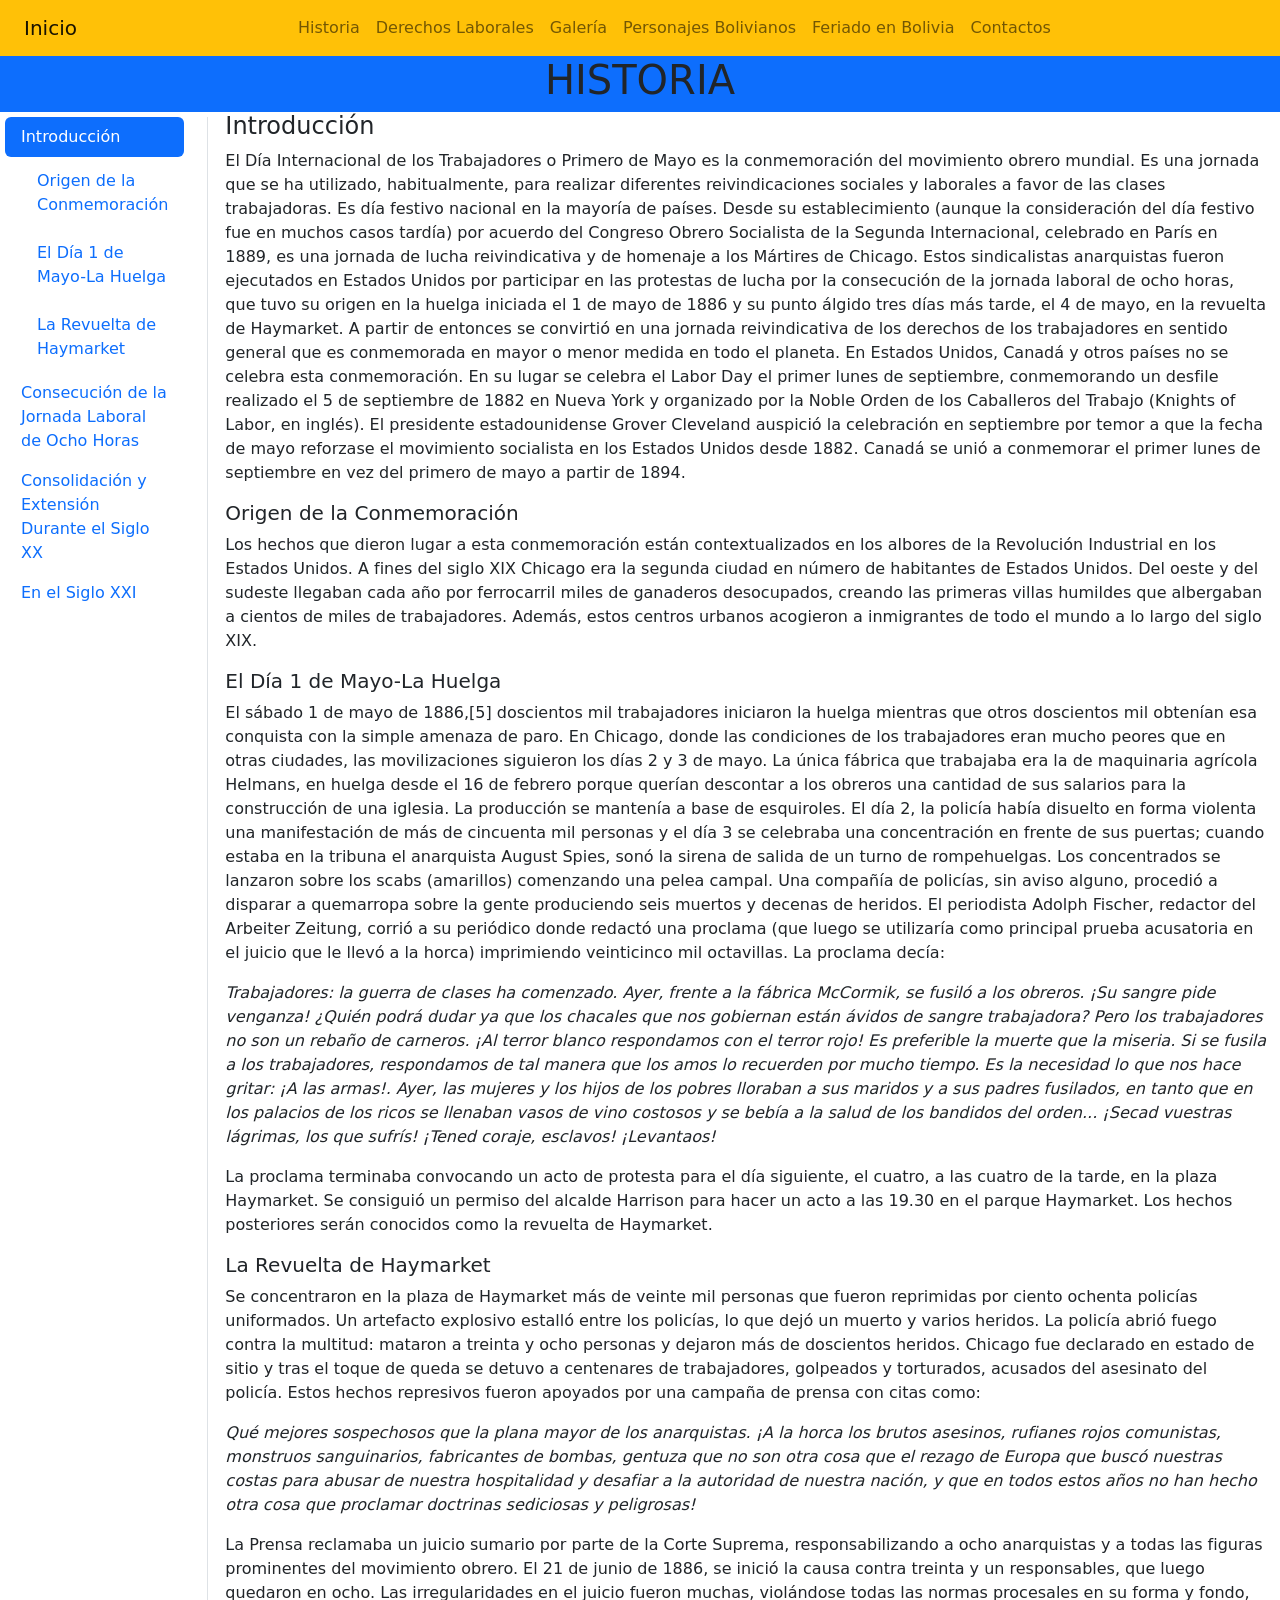
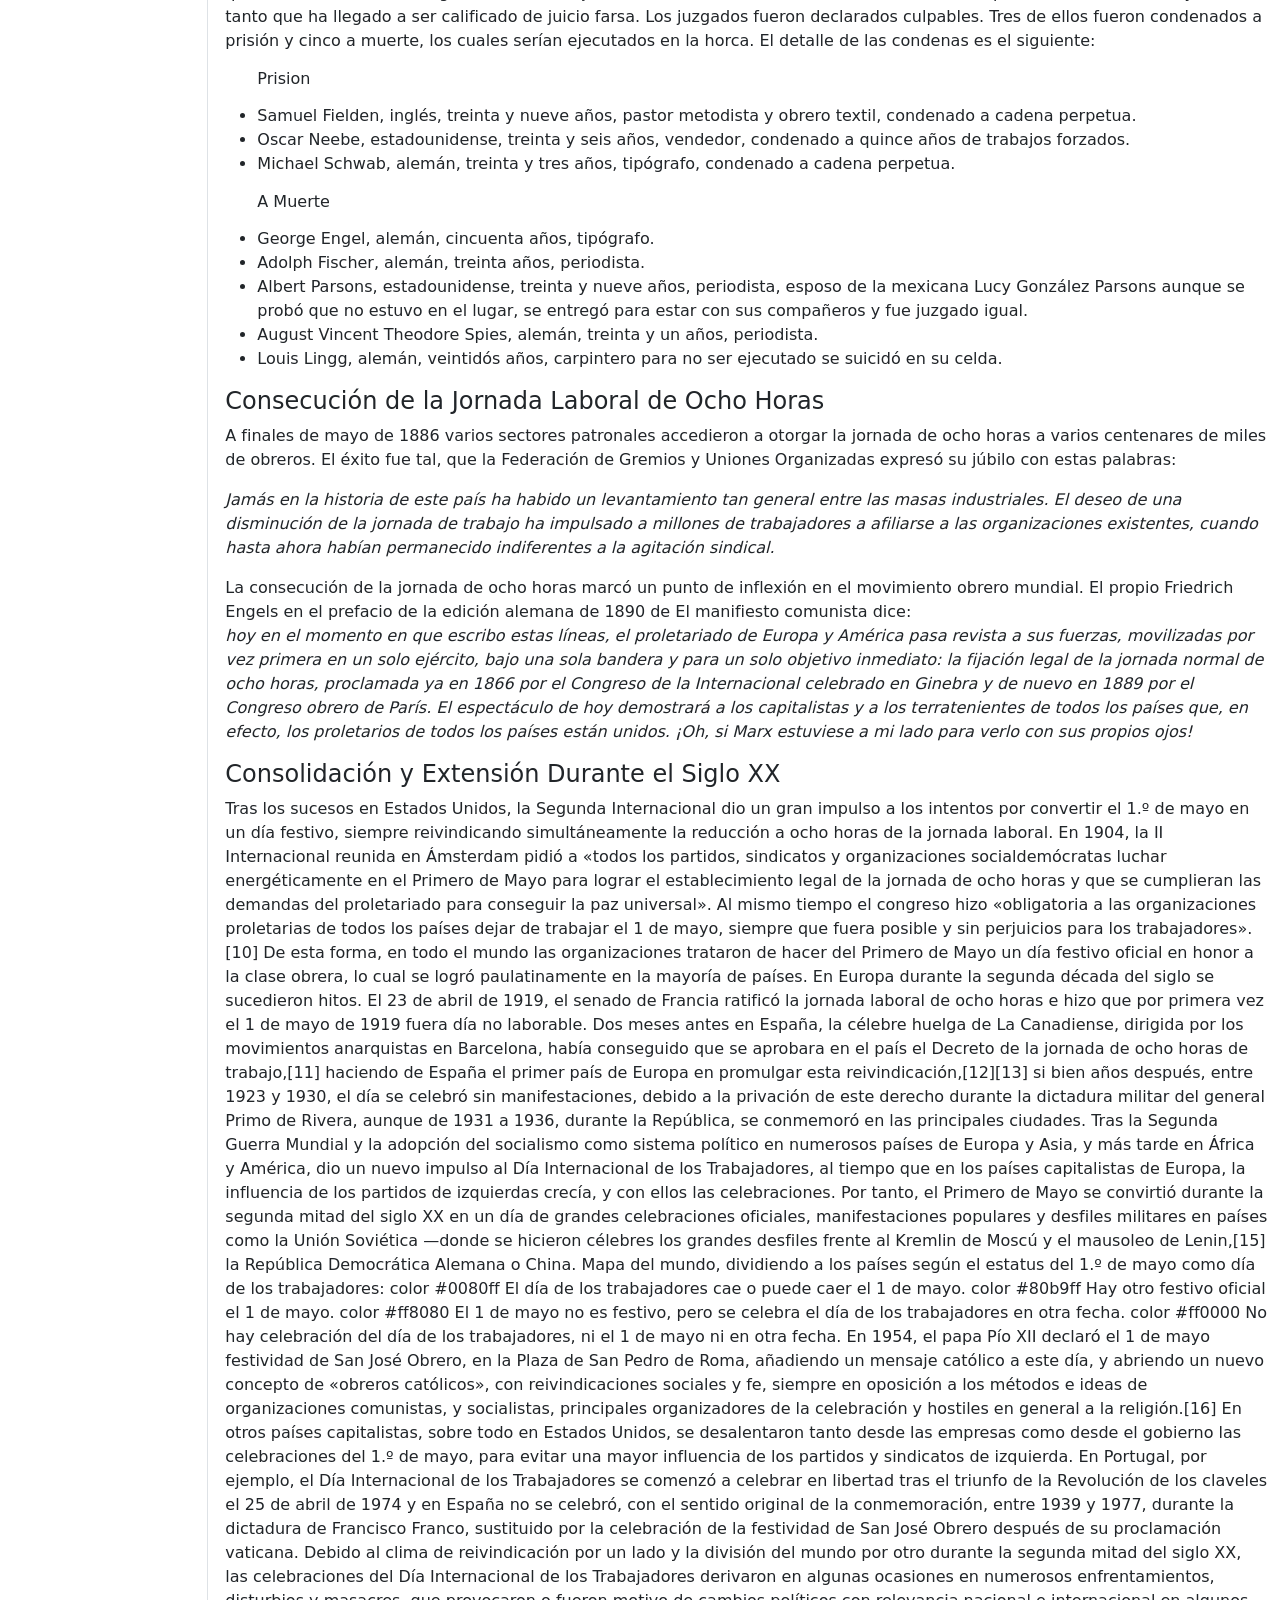
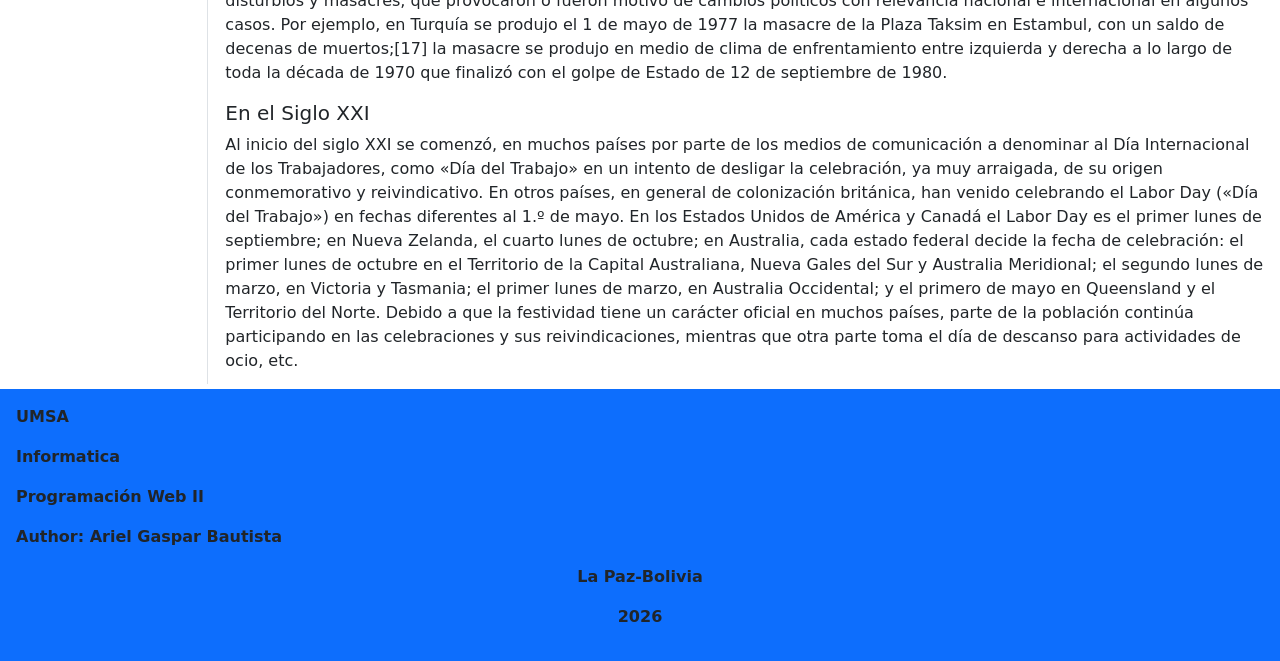
<file: pages/historia.html>
<!DOCTYPE html>
<html lang="es">
<head>
    <meta charset="UTF-8">
    <meta name="viewport" content="width=device-width, initial-scale=1.0">
    <link rel="stylesheet" href="../css/bootstrap.min.css">
    <script src="../js/bootstrap.bundle.min.js"></script>
    <link rel="icon" type="image/png" href="">
    <link rel="stylesheet" href="../style/style.css">
    <title>DiaDelTrabajo</title>
</head>
<body">
    <div class="container-fluid">
        <div class="row">
            <nav class="col bg-warning">
                <!--navbar-->
                <nav class="navbar navbar-expand-lg bg-warning">
  <div class="container-fluid">
    <a class="navbar-brand" href="../index.html">Inicio</a>
    <button class="navbar-toggler" type="button" data-bs-toggle="collapse" data-bs-target="#navbarNav" aria-controls="navbarNav" aria-expanded="false" aria-label="Toggle navigation">
      <span class="navbar-toggler-icon"></span>
    </button>
    <div class="collapse navbar-collapse" id="navbarNav">
      <ul class="navbar-nav m-auto">
        <li class="nav-item">
          <a class="nav-link" aria-current="page" href="../pages/historia.html">Historia</a>
        </li>
        <li class="nav-item">
          <a class="nav-link" href="../pages/derechos.html">Derechos Laborales</a>
        </li>
        <li class="nav-item">
          <a class="nav-link" href="../pages/galeria.html">Galería</a>
        </li>
        <li class="nav-item">
          <a class="nav-link" href="::/pages/personajes.html">Personajes Bolivianos</a>
        </li>
        <li class="nav-item">
          <a class="nav-link" href="../pages/feriado.html">Feriado en Bolivia</a>
        </li>
        <li class="nav-item">
          <a class="nav-link" href="../pages/contacto.html">Contactos</a>
        </li>
      </ul>
    </div>
  </div>
</nav>
                <!--End navbar-->
            </nav>
        </div>
        <div class="row text-center">
            <header class="col bg-primary"><h1>HISTORIA</h1></header>
        </div>
        <div class="row">
            <main class="col">
              <!--scrollspy-->
              <div class="row">
  <div class="col-2 nav-hor">
    <nav id="navbar-example3" class="h-100 flex-column align-items-stretch pe-4 border-end">
      <nav class="nav nav-pills flex-column">
        <a class="nav-link" href="#item-1">Introducción</a>
        <nav class="nav nav-pills flex-column">
          <a class="nav-link ms-3 my-1" href="#item-1-1">Origen de la Conmemoración</a>
          <a class="nav-link ms-3 my-1" href="#item-1-2">El Día 1 de Mayo-La Huelga</a>
          <a class="nav-link ms-3 my-1" href="#item-1-3"3>La Revuelta de Haymarket</a>
        </nav>
        <a class="nav-link" href="#item-2">Consecución de la Jornada Laboral de Ocho Horas</a>
        <a class="nav-link" href="#item-3">Consolidación y Extensión Durante el Siglo XX</a>
        <a class="nav-link" href="#item-4">En el Siglo XXI</a>
      </nav>
    </nav>
  </div>

  <div class="col-10 scroll-ver">
    <div data-bs-spy="scroll" data-bs-target="#navbar-example3" data-bs-smooth-scroll="true" class="scrollspy-example-2" tabindex="0">
      <div id="item-1">
        <h4>Introducción</h4>
        <p>
          El Día Internacional de los Trabajadores o Primero de Mayo es la conmemoración del movimiento obrero mundial. Es una jornada que se ha utilizado, habitualmente, para realizar diferentes reivindicaciones sociales y laborales a favor de las clases trabajadoras. Es día festivo nacional en la mayoría de países.

Desde su establecimiento (aunque la consideración del día festivo fue en muchos casos tardía) por acuerdo del Congreso Obrero Socialista de la Segunda Internacional, celebrado en París en 1889, es una jornada de lucha reivindicativa y de homenaje a los Mártires de Chicago. Estos sindicalistas anarquistas fueron ejecutados en Estados Unidos por participar en las protestas de lucha por la consecución de la jornada laboral de ocho horas, que tuvo su origen en la huelga iniciada el 1 de mayo de 1886 y su punto álgido tres días más tarde, el 4 de mayo, en la revuelta de Haymarket. A partir de entonces se convirtió en una jornada reivindicativa de los derechos de los trabajadores en sentido general que es conmemorada en mayor o menor medida en todo el planeta.

En Estados Unidos, Canadá y otros países no se celebra esta conmemoración. En su lugar se celebra el Labor Day el primer lunes de septiembre, conmemorando un desfile realizado el 5 de septiembre de 1882 en Nueva York y organizado por la Noble Orden de los Caballeros del Trabajo (Knights of Labor, en inglés). El presidente estadounidense Grover Cleveland auspició la celebración en septiembre por temor a que la fecha de mayo reforzase el movimiento socialista en los Estados Unidos desde 1882. Canadá se unió a conmemorar el primer lunes de septiembre en vez del primero de mayo a partir de 1894.
        </p>
      </div>
      <div id="item-1-1">
        <h5>Origen de la Conmemoración</h5>
        <p>Los hechos que dieron lugar a esta conmemoración están contextualizados en los albores de la Revolución Industrial en los Estados Unidos. A fines del siglo XIX Chicago era la segunda ciudad en número de habitantes de Estados Unidos. Del oeste y del sudeste llegaban cada año por ferrocarril miles de ganaderos desocupados, creando las primeras villas humildes que albergaban a cientos de miles de trabajadores. Además, estos centros urbanos acogieron a inmigrantes de todo el mundo a lo largo del siglo XIX.</p>
      </div>
      <div id="item-1-2">
        <h5>El Día 1 de Mayo-La Huelga</h5>
        <p>
          El sábado 1 de mayo de 1886,[5] doscientos mil trabajadores iniciaron la huelga mientras que otros doscientos mil obtenían esa conquista con la simple amenaza de paro.

En Chicago, donde las condiciones de los trabajadores eran mucho peores que en otras ciudades, las movilizaciones siguieron los días 2 y 3 de mayo. La única fábrica que trabajaba era la de maquinaria agrícola Helmans, en huelga desde el 16 de febrero porque querían descontar a los obreros una cantidad de sus salarios para la construcción de una iglesia. La producción se mantenía a base de esquiroles. El día 2, la policía había disuelto en forma violenta una manifestación de más de cincuenta mil personas y el día 3 se celebraba una concentración en frente de sus puertas; cuando estaba en la tribuna el anarquista August Spies, sonó la sirena de salida de un turno de rompehuelgas. Los concentrados se lanzaron sobre los scabs (amarillos) comenzando una pelea campal. Una compañía de policías, sin aviso alguno, procedió a disparar a quemarropa sobre la gente produciendo seis muertos y decenas de heridos.

El periodista Adolph Fischer, redactor del Arbeiter Zeitung, corrió a su periódico donde redactó una proclama (que luego se utilizaría como principal prueba acusatoria en el juicio que le llevó a la horca) imprimiendo veinticinco mil octavillas. La proclama decía:
<blockquote><i>
  Trabajadores: la guerra de clases ha comenzado. Ayer, frente a la fábrica McCormik, se fusiló a los obreros. ¡Su sangre pide venganza!
¿Quién podrá dudar ya que los chacales que nos gobiernan están ávidos de sangre trabajadora? Pero los trabajadores no son un rebaño de carneros. ¡Al terror blanco respondamos con el terror rojo! Es preferible la muerte que la miseria.

Si se fusila a los trabajadores, respondamos de tal manera que los amos lo recuerden por mucho tiempo.

Es la necesidad lo que nos hace gritar: ¡A las armas!.

Ayer, las mujeres y los hijos de los pobres lloraban a sus maridos y a sus padres fusilados, en tanto que en los palacios de los ricos se llenaban vasos de vino costosos y se bebía a la salud de los bandidos del orden...

¡Secad vuestras lágrimas, los que sufrís!

¡Tened coraje, esclavos! ¡Levantaos!</i>
</blockquote>
La proclama terminaba convocando un acto de protesta para el día siguiente, el cuatro, a las cuatro de la tarde, en la plaza Haymarket. Se consiguió un permiso del alcalde Harrison para hacer un acto a las 19.30 en el parque Haymarket. Los hechos posteriores serán conocidos como la revuelta de Haymarket.
        </p>
      </div>
      <div id="item-1-3">
        <h5>La Revuelta de Haymarket</h5>
        <p>Se concentraron en la plaza de Haymarket más de veinte mil personas que fueron reprimidas por ciento ochenta policías uniformados. Un artefacto explosivo estalló entre los policías, lo que dejó un muerto y varios heridos. La policía abrió fuego contra la multitud: mataron a treinta y ocho personas y dejaron más de doscientos heridos.

Chicago fue declarado en estado de sitio y tras el toque de queda se detuvo a centenares de trabajadores, golpeados y torturados, acusados del asesinato del policía.

Estos hechos represivos fueron apoyados por una campaña de prensa con citas como:
<blockquote><i>Qué mejores sospechosos que la plana mayor de los anarquistas. ¡A la horca los brutos asesinos, rufianes rojos comunistas, monstruos sanguinarios, fabricantes de bombas, gentuza que no son otra cosa que el rezago de Europa que buscó nuestras costas para abusar de nuestra hospitalidad y desafiar a la autoridad de nuestra nación, y que en todos estos años no han hecho otra cosa que proclamar doctrinas sediciosas y peligrosas!</i>
</blockquote>
La Prensa reclamaba un juicio sumario por parte de la Corte Suprema, responsabilizando a ocho anarquistas y a todas las figuras prominentes del movimiento obrero.

El 21 de junio de 1886, se inició la causa contra treinta y un responsables, que luego quedaron en ocho. Las irregularidades en el juicio fueron muchas, violándose todas las normas procesales en su forma y fondo, tanto que ha llegado a ser calificado de juicio farsa. Los juzgados fueron declarados culpables. Tres de ellos fueron condenados a prisión y cinco a muerte, los cuales serían ejecutados en la horca. El detalle de las condenas es el siguiente:
<ul>
  <p><h6>Prision</h6></p>
  <li>Samuel Fielden, inglés, treinta y nueve años, pastor metodista y obrero textil, condenado a cadena perpetua.
</li>
  <li>Oscar Neebe, estadounidense, treinta y seis años, vendedor, condenado a quince años de trabajos forzados.
</li>
  <li>Michael Schwab, alemán, treinta y tres años, tipógrafo, condenado a cadena perpetua.
</li>
  <p><h6>A Muerte</h6></p>
  <li>George Engel, alemán, cincuenta años, tipógrafo.
</li>
  <li>Adolph Fischer, alemán, treinta años, periodista.
</li>
  <li>Albert Parsons, estadounidense, treinta y nueve años, periodista, esposo de la mexicana Lucy González Parsons aunque se probó que no estuvo en el lugar, se entregó para estar con sus compañeros y fue juzgado igual.
</li>
  <li>August Vincent Theodore Spies, alemán, treinta y un años, periodista.
</li>
  <li>Louis Lingg, alemán, veintidós años, carpintero para no ser ejecutado se suicidó en su celda.
</li>
</ul>
</p>
      </div>
      <div id="item-2">
        <h4>Consecución de la Jornada Laboral de Ocho Horas
</h4>
        <p>
          A finales de mayo de 1886 varios sectores patronales accedieron a otorgar la jornada de ocho horas a varios centenares de miles de obreros. El éxito fue tal, que la Federación de Gremios y Uniones Organizadas expresó su júbilo con estas palabras:

<blockquote><i>Jamás en la historia de este país ha habido un levantamiento tan general entre las masas industriales. El deseo de una disminución de la jornada de trabajo ha impulsado a millones de trabajadores a afiliarse a las organizaciones existentes, cuando hasta ahora habían permanecido indiferentes a la agitación sindical.</i></blockquote>

La consecución de la jornada de ocho horas marcó un punto de inflexión en el movimiento obrero mundial. El propio Friedrich Engels en el prefacio de la edición alemana de 1890 de El manifiesto comunista dice:

<blockquote><i>hoy en el momento en que escribo estas líneas, el proletariado de Europa y América pasa revista a sus fuerzas, movilizadas por vez primera en un solo ejército, bajo una sola bandera y para un solo objetivo inmediato: la fijación legal de la jornada normal de ocho horas, proclamada ya en 1866 por el Congreso de la Internacional celebrado en Ginebra y de nuevo en 1889 por el Congreso obrero de París. El espectáculo de hoy demostrará a los capitalistas y a los terratenientes de todos los países que, en efecto, los proletarios de todos los países están unidos. ¡Oh, si Marx estuviese a mi lado para verlo con sus propios ojos!</i></blockquote>
        </p>
      </div>
      <div id="item-3">
        <h4>Consolidación y Extensión Durante el Siglo XX
</h4>
        <p>
          Tras los sucesos en Estados Unidos, la Segunda Internacional dio un gran impulso a los intentos por convertir el 1.º de mayo en un día festivo, siempre reivindicando simultáneamente la reducción a ocho horas de la jornada laboral. En 1904, la II Internacional reunida en Ámsterdam pidió a «todos los partidos, sindicatos y organizaciones socialdemócratas luchar energéticamente en el Primero de Mayo para lograr el establecimiento legal de la jornada de ocho horas y que se cumplieran las demandas del proletariado para conseguir la paz universal». Al mismo tiempo el congreso hizo «obligatoria a las organizaciones proletarias de todos los países dejar de trabajar el 1 de mayo, siempre que fuera posible y sin perjuicios para los trabajadores».[10] De esta forma, en todo el mundo las organizaciones trataron de hacer del Primero de Mayo un día festivo oficial en honor a la clase obrera, lo cual se logró paulatinamente en la mayoría de países.

En Europa durante la segunda década del siglo se sucedieron hitos. El 23 de abril de 1919, el senado de Francia ratificó la jornada laboral de ocho horas e hizo que por primera vez el 1 de mayo de 1919 fuera día no laborable. Dos meses antes en España, la célebre huelga de La Canadiense, dirigida por los movimientos anarquistas en Barcelona, había conseguido que se aprobara en el país el Decreto de la jornada de ocho horas de trabajo,[11] haciendo de España el primer país de Europa en promulgar esta reivindicación,[12][13] si bien años después, entre 1923 y 1930, el día se celebró sin manifestaciones, debido a la privación de este derecho durante la dictadura militar del general Primo de Rivera, aunque de 1931 a 1936, durante la República, se conmemoró en las principales ciudades.

Tras la Segunda Guerra Mundial y la adopción del socialismo como sistema político en numerosos países de Europa y Asia, y más tarde en África y América, dio un nuevo impulso al Día Internacional de los Trabajadores, al tiempo que en los países capitalistas de Europa, la influencia de los partidos de izquierdas crecía, y con ellos las celebraciones. Por tanto, el Primero de Mayo se convirtió durante la segunda mitad del siglo XX en un día de grandes celebraciones oficiales, manifestaciones populares y desfiles militares en países como la Unión Soviética —donde se hicieron célebres los grandes desfiles frente al Kremlin de Moscú y el mausoleo de Lenin,[15] la República Democrática Alemana o China.


Mapa del mundo, dividiendo a los países según el estatus del 1.º de mayo como día de los trabajadores:
color #0080ff El día de los trabajadores cae o puede caer el 1 de mayo.
color #80b9ff Hay otro festivo oficial el 1 de mayo.
color #ff8080 El 1 de mayo no es festivo, pero se celebra el día de los trabajadores en otra fecha.
color #ff0000 No hay celebración del día de los trabajadores, ni el 1 de mayo ni en otra fecha.
En 1954, el papa Pío XII declaró el 1 de mayo festividad de San José Obrero, en la Plaza de San Pedro de Roma, añadiendo un mensaje católico a este día, y abriendo un nuevo concepto de «obreros católicos», con reivindicaciones sociales y fe, siempre en oposición a los métodos e ideas de organizaciones comunistas, y socialistas, principales organizadores de la celebración y hostiles en general a la religión.[16]

En otros países capitalistas, sobre todo en Estados Unidos, se desalentaron tanto desde las empresas como desde el gobierno las celebraciones del 1.º de mayo, para evitar una mayor influencia de los partidos y sindicatos de izquierda. En Portugal, por ejemplo, el Día Internacional de los Trabajadores se comenzó a celebrar en libertad tras el triunfo de la Revolución de los claveles el 25 de abril de 1974 y en España no se celebró, con el sentido original de la conmemoración, entre 1939 y 1977, durante la dictadura de Francisco Franco, sustituido por la celebración de la festividad de San José Obrero después de su proclamación vaticana.

Debido al clima de reivindicación por un lado y la división del mundo por otro durante la segunda mitad del siglo XX, las celebraciones del Día Internacional de los Trabajadores derivaron en algunas ocasiones en numerosos enfrentamientos, disturbios y masacres, que provocaron o fueron motivo de cambios políticos con relevancia nacional e internacional en algunos casos. Por ejemplo, en Turquía se produjo el 1 de mayo de 1977 la masacre de la Plaza Taksim en Estambul, con un saldo de decenas de muertos;[17] la masacre se produjo en medio de clima de enfrentamiento entre izquierda y derecha a lo largo de toda la década de 1970 que finalizó con el golpe de Estado de 12 de septiembre de 1980.

</p>
      </div>
      <div id="item-4">
        <h5>En el Siglo XXI
</h5>
        <p>
          Al inicio del siglo XXI se comenzó, en muchos países por parte de los medios de comunicación a denominar al Día Internacional de los Trabajadores, como «Día del Trabajo» en un intento de desligar la celebración, ya muy arraigada, de su origen conmemorativo y reivindicativo.

En otros países, en general de colonización británica, han venido celebrando el Labor Day («Día del Trabajo») en fechas diferentes al 1.º de mayo. En los Estados Unidos de América y Canadá el Labor Day es el primer lunes de septiembre; en Nueva Zelanda, el cuarto lunes de octubre; en Australia, cada estado federal decide la fecha de celebración: el primer lunes de octubre en el Territorio de la Capital Australiana, Nueva Gales del Sur y Australia Meridional; el segundo lunes de marzo, en Victoria y Tasmania; el primer lunes de marzo, en Australia Occidental; y el primero de mayo en Queensland y el Territorio del Norte. Debido a que la festividad tiene un carácter oficial en muchos países, parte de la población continúa participando en las celebraciones y sus reivindicaciones, mientras que otra parte toma el día de descanso para actividades de ocio, etc.
        </p>
      </div>
    </div>
  </div>
</div>
              <!--End scrollspy-->
            </main>
        </div>
        <div class="row">
            <section class="col bg-warning">
            </section>
            <section class="col bg-warning">
            </section>
        </div>
        <div class="row">
            <footer class="col bg-primary p-3">
                <blockquote class="fw-bold">UMSA</blockquote>
                <blockquote class="fw-bold">Informatica</blockquote>
                <blockquote class="fw-bold">Programación Web II</blockquote>
                <blockquote class="fw-bold">Author: Ariel Gaspar Bautista</blockquote>
                <P class="text-center fw-bold">La Paz-Bolivia</P>
                <p class="text-center fw-bold">2026</p>
            </footer>
        </div>
    </div>
</body>
</html>
</file>
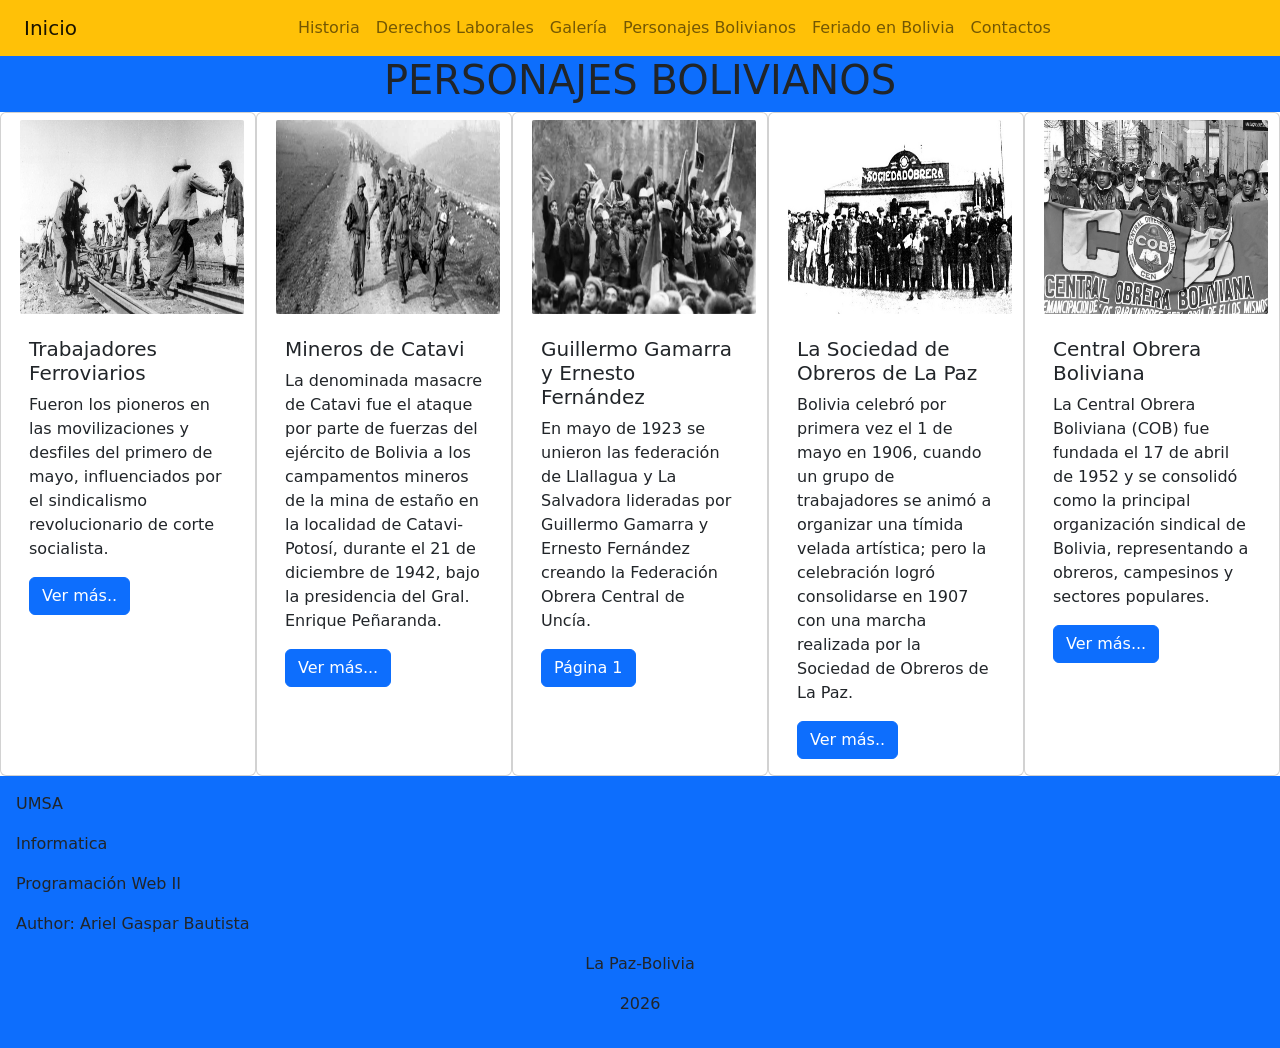
<file: pages/personajes.html>
<!DOCTYPE html>
<html lang="es">
<head>
    <meta charset="UTF-8">
    <meta name="viewport" content="width=device-width, initial-scale=1.0">
    <link rel="stylesheet" href="../css/bootstrap.min.css">
    <script src="../js/bootstrap.bundle.min.js"></script>
    <link rel="icon" type="image/png" href="">
    <link rel="stylesheet" href="../style/style.css">
    <title>DiaDelTrabajo</title>
</head>
<body>
    <div class="container-fluid">
        <div class="row">
            <nav class="col bg-warning">
                <!--navbar-->
                <nav class="navbar navbar-expand-lg bg-warning">
  <div class="container-fluid">
    <a class="navbar-brand" href="../index.html">Inicio</a>
    <button class="navbar-toggler" type="button" data-bs-toggle="collapse" data-bs-target="#navbarNav" aria-controls="navbarNav" aria-expanded="false" aria-label="Toggle navigation">
      <span class="navbar-toggler-icon"></span>
    </button>
    <div class="collapse navbar-collapse" id="navbarNav">
      <ul class="navbar-nav m-auto">
        <li class="nav-item">
          <a class="nav-link" aria-current="page" href="../pages/historia.html">Historia</a>
        </li>
        <li class="nav-item">
          <a class="nav-link" href="../pages/derechos.html">Derechos Laborales</a>
        </li>
        <li class="nav-item">
          <a class="nav-link" href="../pages/galeria.html">Galería</a>
        </li>
        <li class="nav-item">
          <a class="nav-link" href="../pages/personajes.html">Personajes Bolivianos</a>
        </li>
        <li class="nav-item">
          <a class="nav-link" href="../pages/feriado.html">Feriado en Bolivia</a>
        </li>
        <li class="nav-item">
          <a class="nav-link" href="../pages/contacto.html">Contactos</a>
        </li>
      </ul>
    </div>
  </div>
</nav>
                <!--End navbar-->
            </nav>
        </div>
        <div class="row text-center">
            <header class="col bg-primary"><h1>PERSONAJES BOLIVIANOS</h1></header>
        </div>
        <div class="row">
            <main class="col">
                <!--card-->
                <div class="row">
                <div class="card col" style="width: 18rem;">
  <img src="../img/doblevía2101.jpg" class="card-img-top img-card" alt="...">
  <div class="card-body">
    <h5 class="card-title">Trabajadores Ferroviarios</h5>
    <p class="card-text">Fueron los pioneros en las movilizaciones y desfiles del primero de mayo, influenciados por el sindicalismo revolucionario de corte socialista.</p>
    <!--modal-->
    <!-- Button trigger modal -->
<button type="button" class="btn btn-primary" data-bs-toggle="modal" data-bs-target="#staticBackdrop">
  Ver más..
</button>

<!-- Modal -->
<div class="modal fade" id="staticBackdrop" data-bs-backdrop="static" data-bs-keyboard="false" tabindex="-1" aria-labelledby="staticBackdropLabel" aria-hidden="true">
  <div class="modal-dialog">
    <div class="modal-content">
      <div class="modal-header">
        <h1 class="modal-title fs-5" id="staticBackdropLabel">Trabajadores Ferroviarios</h1>
        <button type="button" class="btn-close" data-bs-dismiss="modal" aria-label="Close"></button>
      </div>
      <div class="modal-body">
        La importancia de los trabajadores ferroviarios el 1 de mayo radica en su papel activo en la lucha por los derechos laborales y la justicia social. Este día es un símbolo de solidaridad y cohesión entre los trabajadores de todo el mundo, quienes se unen para exigir mejores condiciones laborales y el respeto a sus derechos humanos. La celebración del Día Internacional del Trabajador, en conmemoración de la huelga de los obreros de la fábrica McCormick en Chicago en 1886, es un recordatorio de la lucha histórica de los trabajadores por una jornada laboral justa y digna. En Bolivia, el 1 de mayo se ha convertido en un día de gran relevancia, donde los trabajadores ferroviarios y otros sectores de la clase obrera han organizado manifestaciones y movilizaciones para exigir salarios justos y mejores condiciones laborales.
      </div>
      <div class="modal-footer">
        <button type="button" class="btn btn-secondary" data-bs-dismiss="modal">Close</button>
      </div>
    </div>
  </div>
</div>
    <!--end modal-->
  </div>
</div>
<div class="card col" style="width: 18rem;">
  <img src="../img/Rapido1944Wounded.jpg" class="card-img-top img-card" alt="...">
  <div class="card-body">
    <h5 class="card-title">Mineros de Catavi</h5>
    <p class="card-text">La denominada masacre de Catavi fue el ataque por parte de fuerzas del ejército de Bolivia a los campamentos mineros de la mina de estaño en la localidad de Catavi-Potosí, durante el 21 de diciembre de 1942, bajo la presidencia del Gral. Enrique Peñaranda.</p>
    <!--modal-->
    <div class="modal fade" id="exampleModalToggle" aria-hidden="true" aria-labelledby="exampleModalToggleLabel" tabindex="-1">
  <div class="modal-dialog modal-dialog-centered">
    <div class="modal-content">
      <div class="modal-header">
        <h1 class="modal-title fs-5" id="exampleModalToggleLabel">Causas</h1>
        <button type="button" class="btn-close" data-bs-dismiss="modal" aria-label="Close"></button>
      </div>
      <div class="modal-body">
        El gobierno de Bolivia había colocado bajo control militar a todas las minas, con el argumento de garantizar el suministro de materias primas a los aliados durante la Segunda guerra mundial, lo que hacía necesario que las operaciones mineras se desarrollaran dentro de un marco de orden y seguridad.

Sin embargo, desde 1941 existían reclamos salariales no atendidos en los yacimientos de Uncía, Catavi y Siglo XX. Ante un reclamo de aumento salarial en el complejo Catavi-siglo XX, luego de una extensa negociación entre el Ministerio de Trabajo y la empresa explotadora, el 14 de diciembre de 1942 comenzó una huelga general. Frente a tal situación, el gobierno envió a la zona al regimiento Ingavi, al mando del coronel Luis Cuenca.
      </div>
      <div class="modal-footer">
        <button class="btn btn-primary" data-bs-target="#exampleModalToggle2" data-bs-toggle="modal">página 2</button>
      </div>
    </div>
  </div>
</div>
<div class="modal fade" id="exampleModalToggle2" aria-hidden="true" aria-labelledby="exampleModalToggleLabel2" tabindex="-1">
  <div class="modal-dialog modal-dialog-centered">
    <div class="modal-content">
      <div class="modal-header">
        <h1 class="modal-title fs-5" id="exampleModalToggleLabel2">Masacre de Catavi</h1>
        <button type="button" class="btn-close" data-bs-dismiss="modal" aria-label="Close"></button>
      </div>
      <div class="modal-body">
        Transcurrieron varios días en los que hubo conversaciones, tensión y amagos de violencia por parte de los representantes del gobierno y de la empresa. Finalmente, el 21 de diciembre de 1942, en dos oportunidades, las tropas destacadas en la mina dispararon contra los mineros y sus familias.

La primera serie de disparos fue realizada contra un grupo de mujeres que intentaba entrar en Catavi para buscar alimentos.

La segunda serie de disparos fue contra una gran manifestación que protestaba por las primeras muertes. En estos hechos, unos 200 soldados (dirigidos por tres oficiales) dispararon contra un grupo de más de 7000 trabajadores, mujeres y niños. Se estimó que, como consecuencia de estos hechos, fallecieron unos 20 hombres, mujeres y niños, y que hubo unos 50 heridos, entre ellos María Barzola, quien luego daría nombre al Campo María Barzola, que posteriormente sería lugar para la firma del decreto de nacionalización de minas de 1952.
      </div>
      <div class="modal-footer">
        <button class="btn btn-primary" data-bs-target="#exampleModalToggle" data-bs-toggle="modal">Página 1</button>
      </div>
    </div>
  </div>
</div>
<a class="btn btn-primary" data-bs-toggle="modal" href="#exampleModalToggle" role="button">Ver más...</a>
    <!--end modal-->
  </div>
</div>
<div class="card col" style="width: 18rem;">
  <img src="../img/ccu-11.jpg" class="card-img-top img-card" alt="...">
  <div class="card-body">
    <h5 class="card-title">Guillermo Gamarra y Ernesto Fernández</h5>
    <p class="card-text">En mayo de 1923 se unieron las federación de Llallagua y La Salvadora lideradas por Guillermo Gamarra y Ernesto Fernández creando la Federación Obrera Central de Uncía.</p>
    <!--modal-->
    <div class="modal fade" id="exampleModalToggle3" aria-hidden="true" aria-labelledby="exampleModalToggleLabel" tabindex="-1">
  <div class="modal-dialog modal-dialog-centered">
    <div class="modal-content">
      <div class="modal-header">
        <h1 class="modal-title fs-5" id="exampleModalToggleLabel3">Página 1</h1>
        <button type="button" class="btn-close" data-bs-dismiss="modal" aria-label="Close"></button>
      </div>
      <div class="modal-body">
        El 1 de mayo de 1923, en Uncía, capital de la Provincia de Bustillo, perteneciente al departamento de Potosí, no sólo se conmemoró el recuerdo de “Los mártires de Chicago”, sino que también se fundo la “Federación Obrera Central de Uncía” (FOCU), con el objetivo de organizar la resistencia cansados de la explotación de las compañías estañíferas “La Salvadora” y “Estañifera Llallagua”, promover la solidaridad y el compañerismo entre los obreros, como así también lograr una mejor remuneración y mejores condiciones de trabajo. Los ideólogos en la conformación de la federación y principales dirigentes fueron: Guillermo Gamarra, Gumercindo Rivera, Manuel Herrera, Marcial Arana y Ernesto Fernández.
La formación de la FOCU no fue bien vista por las empresas extranjeras, ya que esta buscaba organizar a todos los obreros mineros de la región bajo su control, y esto provoco el comienzo de las hostilidades entre los dos grupos,  por parte de las compañías no se reconoció la formación de la federación, proponiendo a cambio la formación de sub consejos federales, para   descentralizar a la nueva  organización.
El no reconocimiento de la nueva federación llevo a un ida y vuelta de discusiones que finalizaría con el llamado a huelga general por parte de los obreros mineros, este fue el único camino para poder lograr sus objetivos y  comenzó el envío de telegramas a las demás federaciones del país para lograr un gran apoyo; así fue como el 1 de junio de 1923, el gobierno de Bolivia debió decretar el Estado de sitió dada la gran respuesta que recibieron los obreros mineros de Uncía de las demás federaciones. Al día siguiente los soldados comenzaron a recorrer las calles de Uncía con la orden de reprimir cualquier encuentro o manifestación de obreros que se produjera, esto era el anuncio de lo que vendría en los próximos días.
      </div>
      <div class="modal-footer">
        <button class="btn btn-primary" data-bs-target="#exampleModalToggle12" data-bs-toggle="modal">Página 2</button>
      </div>
    </div>
  </div>
</div>
<div class="modal fade" id="exampleModalToggle12" aria-hidden="true" aria-labelledby="exampleModalToggleLabel12" tabindex="-1">
  <div class="modal-dialog modal-dialog-centered">
    <div class="modal-content">
      <div class="modal-header">
        <h1 class="modal-title fs-5" id="exampleModalToggleLabel12">Página 2</h1>
        <button type="button" class="btn-close" data-bs-dismiss="modal" aria-label="Close"></button>
      </div>
      <div class="modal-body">
        El día 4 de junio por la mañana Gamarra fue visitado, en su lugar de trabajo, por el teniente Coronel Villegas y los empresarios Ayroa y Blink a una charla en la oficina de la subprefectura, en la que le ofrecieron llegar a un arreglo con las compañías, dado el peligro que esto representaba para Gamarra los obreros impidieron que fuese llevado, pero Gamarra en pos de encontrar una solución al conflicto acepto ir junto con otros compañeros; una vez en la oficina, les fue comunicado que quedaban arrestados junto a dirigentes que pertenecían al gobierno, que apoyaba a los obreros. Claro que al mismo tiempo el resto de los obreros no se quedaría de brazos cruzados y comenzaron a llegar a la plaza central de Uncía, donde estaba ubicada la oficina, para pedir la libertar de lo presos políticos.
Para impedir la represión del ejército sobre los obreros manifestantes, Gamarra y Rivera salieron de la oficina comunicándoles a sus compañeros que estaban siendo notificados de que debían viajar a La Paz, capital del país, ha reunirse con los gobernantes, y que no temieran por ellos que todo iba a estar bien, además ya podían regresas a sus casas a esperar los resultados de dicho viaje y reunión; pero los obreros descreídos del gobierno y temiendo por la vida de sus representantes no se movieron de la plaza.
Esto produjo que el mayor del ejército Ayroa diera la orden al “Batallón Técnico” de abrir fuego contra los manifestantes, pero en un hecho llamativo los soldados se negaron a reprimir a los trabajadores, lo que enfureció aun más al mayor Ayroa, decidiendo este tomar una ametralladora y arremeter contra los obreros asesinado a cuatro obreros e hiriendo a otros doce de los cuales tres morirían en los días sucesivos (estos son los datos oficiales, ya que, según el relato de algunos sobrevivientes, fueron mucho más que cuatro los cuerpos que quedaron desangrados en la plaza, y que luego desaparecieron), este fue el comienzo de la persecución y asesinato de los obreros. En medio de la plaza poblada de muertos y heridos se escucha el grito de una mujer, Aurelia de Tapia Leiza, quién fue callada por los fusiles, para luego caer herida.
Al día siguiente, 5 de junio, unos 6000 obreros de las regiones vecinas se sumaron a la huelga, que duraría hasta el día 9, cuando, Hernando Siles, delegado del gobierno, y el sacerdote franciscano Fernando González, recomendaron a los obreros aceptar las propuestas para nada convenientes que ofreció el gobierno juntamente a las empresas mineras, cuyo principal punto era dividir a la Federación en dos secciones independientes sin vinculación entre las mismas y camino por el que lograrían la desaparición de la nueva Federación.
Pero no fue sólo la división de la federación lo que buscaron el gobierno y los empresarios mineros, sino también al día siguiente de la masacre, comenzaron los destierros y traslados a otras partes del país de los principales dirigentes que conformaron la federación. Gamarra y
Rivera, junto a Albarracín y Camacho, fueron puestos en un tren rumbo a la ciudad de Oruro, pero faltando algunos kilómetros para llegar a esta ciudad fueron bajados y desviados a la ciudad de Corque donde se cree que permanecieron encarcelados hasta fines de noviembre de 1923. Ernesto  Fernández fue apresado y enviado a la ciudad de Puerto Acosta, donde se desconoce que es lo que sucedió con él. Maldonado logro escapar a la Argentina, donde siguió comprometido en la lucha obrera en las provincias de Norte Argentino.
El día 8 de junio, los obreros seguían instalados en la plaza, sosteniendo la huelga y reclamando por la libertad y el regreso de los presos políticos. Pero la respuesta obtenida desde el gobierno, y por el mismo presidente del país, Bautista Saavedra, deja bien en claro de que lado estuvieron los gobiernos de Nuestra América a lo largo de la historia, “… es necesario que vuelvan al trabajo y como secuencia de ese acto el gobierno atenderá el regreso de algunos compañeros, los menos peligrosos... claro que esta promesa jamás fue cumplida.
      </div>
      <div class="modal-footer">
        <button class="btn btn-primary" data-bs-target="#exampleModalToggle3" data-bs-toggle="modal">Página 1</button>
      </div>
    </div>
  </div>
</div>
<a class="btn btn-primary" data-bs-toggle="modal" href="#exampleModalToggle3" role="button">Página 1</a>
    <!--end modal-->
  </div>
</div>
<div class="card col" style="width: 18rem;">
  <img src="../img/Sociedad.jpg" class="card-img-top img-card" alt="...">
  <div class="card-body">
    <h5 class="card-title">La Sociedad de Obreros de La Paz</h5>
    <p class="card-text">Bolivia celebró por primera vez el 1 de mayo en 1906, cuando un grupo de trabajadores se animó a organizar una tímida velada artística; pero la celebración logró consolidarse en 1907 con una marcha realizada por la Sociedad de Obreros de La Paz.</p>
    <!--modal-->
    <div class="modal fade" id="exampleModalToggle0" aria-hidden="true" aria-labelledby="exampleModalToggleLabel" tabindex="-1">
  <div class="modal-dialog modal-dialog-centered">
    <div class="modal-content">
      <div class="modal-header">
        <h1 class="modal-title fs-5" id="exampleModalToggleLabel0">Página 1</h1>
        <button type="button" class="btn-close" data-bs-dismiss="modal" aria-label="Close"></button>
      </div>
      <div class="modal-body">
        El Día del Trabajador llegó a Bolivia cuando el país era una sociedad artesanal, a diferencia de otros Estados que ya estaban en el proceso de industrialización. Coincidió con el agotamiento de la minería de la plata y la iniciación de la economía del estaño, aunque los que empezaron a festejar la fecha no fueron los mineros, sino los artesanos.
El historiador Carlos Soria Galvarro citó al libro El poder minero, de Juan Albarracín Millar, para recordar esa primera celebración en territorio nacional. “Desde los talleres artesanales y los barrios populares, el pueblo se fue reuniendo hasta formar la primera marcha de protesta en contra del submundo sumergido en el atraso”
Agrega que fueron “horas de pavoroso sufrimiento” de los bolivianos, que en ese entonces vivían acosados por la crisis y extenuados por la expoliación minera, las causas para que los trabajadores paceños decidieran celebrar el 1 de mayo saliendo a las calles, en 1907, “año de terror social”. “Las calles de La Paz y de algunos distritos mineros vieron flamear las nuevas banderas de la emancipación obrera, que antes habían sido impedidas por el despotismo feudal-minero”, relata Albarracín en su libro.
      </div>
      <div class="modal-footer">
        <button class="btn btn-primary" data-bs-target="#exampleModalToggle4" data-bs-toggle="modal">Página 2</button>
      </div>
    </div>
  </div>
</div>
<div class="modal fade" id="exampleModalToggle4" aria-hidden="true" aria-labelledby="exampleModalToggleLabel4" tabindex="-1">
  <div class="modal-dialog modal-dialog-centered">
    <div class="modal-content">
      <div class="modal-header">
        <h1 class="modal-title fs-5" id="exampleModalToggleLabel4">Página 2</h1>
        <button type="button" class="btn-close" data-bs-dismiss="modal" aria-label="Close"></button>
      </div>
      <div class="modal-body">
        Protesta. El escritor hace referencia a la publicación de un medio de comunicación impreso, que al enterarse de la movilización tituló, en ese entonces, “¡Alerta!” y llamó a la marcha obrera “paso temerario”, cuando los artesanos la denominaban “la fiesta del trabajo”.

Albarracín señala que la oligarquía boliviana se movía detrás de esa noticia y que la derecha aseguraba que el origen del 1 de mayo era “una manifestación emboscada de la protesta contra el capitalismo... La fiesta del trabajo es esencialmente socialista…es de aquellas que tratan de inculcar en los pueblos la criminal utopía de la igualdad soñada”.

En el libro se apunta que bajo esas ideas se amenazaba con cárcel a las organizaciones gremiales de La Paz, movilizadas emotivamente en 1907, “año cargado de terribles presagios, de despidos, de pánico y de protestas”.
      </div>
      <div class="modal-footer">
        <button class="btn btn-primary" data-bs-target="#exampleModalToggle0" data-bs-toggle="modal">Página 1</button>
      </div>
    </div>
  </div>
</div>
<a class="btn btn-primary" data-bs-toggle="modal" href="#exampleModalToggle0" role="button">Ver más..</a>
    <!--end modal-->
  </div>
</div>
<div class="card col" style="width: 18rem;">
  <img src="../img/COB.4.jpg" class="card-img-top img-card" alt="...">
  <div class="card-body">
    <h5 class="card-title">Central Obrera Boliviana</h5>
    <p class="card-text">La Central Obrera Boliviana (COB) fue fundada el 17 de abril de 1952 y se consolidó como la principal organización sindical de Bolivia, representando a obreros, campesinos y sectores populares.
</p>
    <!--modal-->
    <div class="modal fade" id="exampleModalToggle1" aria-hidden="true" aria-labelledby="exampleModalToggleLabel" tabindex="-1">
  <div class="modal-dialog modal-dialog-centered">
    <div class="modal-content">
      <div class="modal-header">
        <h1 class="modal-title fs-5" id="exampleModalToggleLabel1">Página 1</h1>
        <button type="button" class="btn-close" data-bs-dismiss="modal" aria-label="CloseP"></button>
      </div>
      <div class="modal-body">
        
        La COB se fundó seis días después de la Revolución de 1952, un proceso que buscaba transformar la estructura social y económica del país. Su creación respondió a la necesidad de unificar a los sindicatos bolivianos y consolidar la representación de los trabajadores en la política nacional, especialmente tras la expulsión de los “Barones del Estaño”, la nacionalización de las minas y la Reforma Agraria. Desde sus inicios, la COB tuvo como objetivo la defensa de los derechos laborales y la emancipación de los trabajadores bolivianos.
        Entre los líderes históricos destacan Juan Lechín Oquendo, Simón Reyes, Víctor López Arias, Edgar Ramírez y Óscar Salas Moya, quienes surgieron principalmente de la Federación Sindical de Trabajadores Mineros de Bolivia. La COB ha mantenido una estructura policlasista, integrando obreros, campesinos, profesionales y sectores populares, lo que le permitió consolidar su representatividad y capacidad de movilización.
      </div>
      <div class="modal-footer">
        <button class="btn btn-primary" data-bs-target="#exampleModalToggle6" data-bs-toggle="modal">Página 2</button>
      </div>
    </div>
  </div>
</div>
<div class="modal fade" id="exampleModalToggle6" aria-hidden="true" aria-labelledby="exampleModalToggleLabel6" tabindex="-1">
  <div class="modal-dialog modal-dialog-centered">
    <div class="modal-content">
      <div class="modal-header">
        <h1 class="modal-title fs-5" id="exampleModalToggleLabel6">Página 2</h1>
        <button type="button" class="btn-close" data-bs-dismiss="modal" aria-label="Close"></button>
      </div>
      <div class="modal-body">
        La COB ha tenido relaciones complejas con los gobiernos bolivianos. Durante la década de 1950, estuvo vinculada al Movimiento Nacionalista Revolucionario (MNR) en un co-gobierno sindical-político, con Juan Lechín Oquendo como secretario ejecutivo. Posteriormente, la COB se convirtió en un actor clave en la defensa de la nacionalización de recursos naturales y en protestas contra la privatización del agua en Cochabamba en 2000. También ha participado en huelgas y movilizaciones masivas, como la campaña de protesta tras el golpe de 1979 y la Masacre de Todos los Santos. 
        La COB ha tenido relaciones complejas con los gobiernos bolivianos. Durante la década de 1950, estuvo vinculada al Movimiento Nacionalista Revolucionario (MNR) en un co-gobierno sindical-político, con Juan Lechín Oquendo como secretario ejecutivo. Posteriormente, la COB se convirtió en un actor clave en la defensa de la nacionalización de recursos naturales y en protestas contra la privatización del agua en Cochabamba en 2000. También ha participado en huelgas y movilizaciones masivas, como la campaña de protesta tras el golpe de 1979 y la Masacre de Todos los Santos.
      </div>
      <div class="modal-footer">
        <button class="btn btn-primary" data-bs-target="#exampleModalToggle1" data-bs-toggle="modal">Página 1</button>
      </div>
    </div>
  </div>
</div>
<a class="btn btn-primary" data-bs-toggle="modal" href="#exampleModalToggle1" role="button">Ver más...</a>
    <!--end modal-->
  </div>
</div>
</div>
                <!--End card-->
            </main>
        </div>
        <div class="row">
            <section class="col bg-warning">
            </section>
            <section class="col bg-warning">
            </section>
        </div>
        <div class="row">
            <footer class="col bg-primary p-3">
                <blockquote>UMSA</blockquote>
                <blockquote>Informatica</blockquote>
                <blockquote>Programación Web II</blockquote>
                <blockquote>Author: Ariel Gaspar Bautista</blockquote>
                <P class="text-center">La Paz-Bolivia</P>
                <p class="text-center">2026</p>
            </footer>
        </div>
    </div>
</body>
</html>
</file>
<file: style/style.css>
@charset "utf-8";
* {
    box-sizing: border-box;
    padding: 0px;
    margin: 0px;
    border: 0px;
}
.img-hom {
    width: 100%;
    height: 200px;
}
.nav-hor {
    padding: 5px;
    margin: 0px;
}
.img-carrusel {
    display: block;
    width: 100%;
    height: 600px;
    margin: auto;
    border: 6px;
    border-radius: 15px;
    border-color: #487;
    padding: 5px;
}
.img-card {
    display: block;
    margin: 4px;
    padding: 3px;
    border: 3px;
    border-radius: 5px;
    width: 100%;
    height: 200px;
}
.scroll-ver {
    overflow: auto;
}
</file>
<file: style/css.css>
* {
    margin: 0px;
    padding: 0px;
    border: 0px;
    box-sizing: border-box;
}
.imt {
    display: block;
    width: 100%;
    margin: auto;
    padding: 6px;
    border: 5px;
    border-radius: 7px;
    box-shadow: 0px 0px 20px #000;

}
</file>
